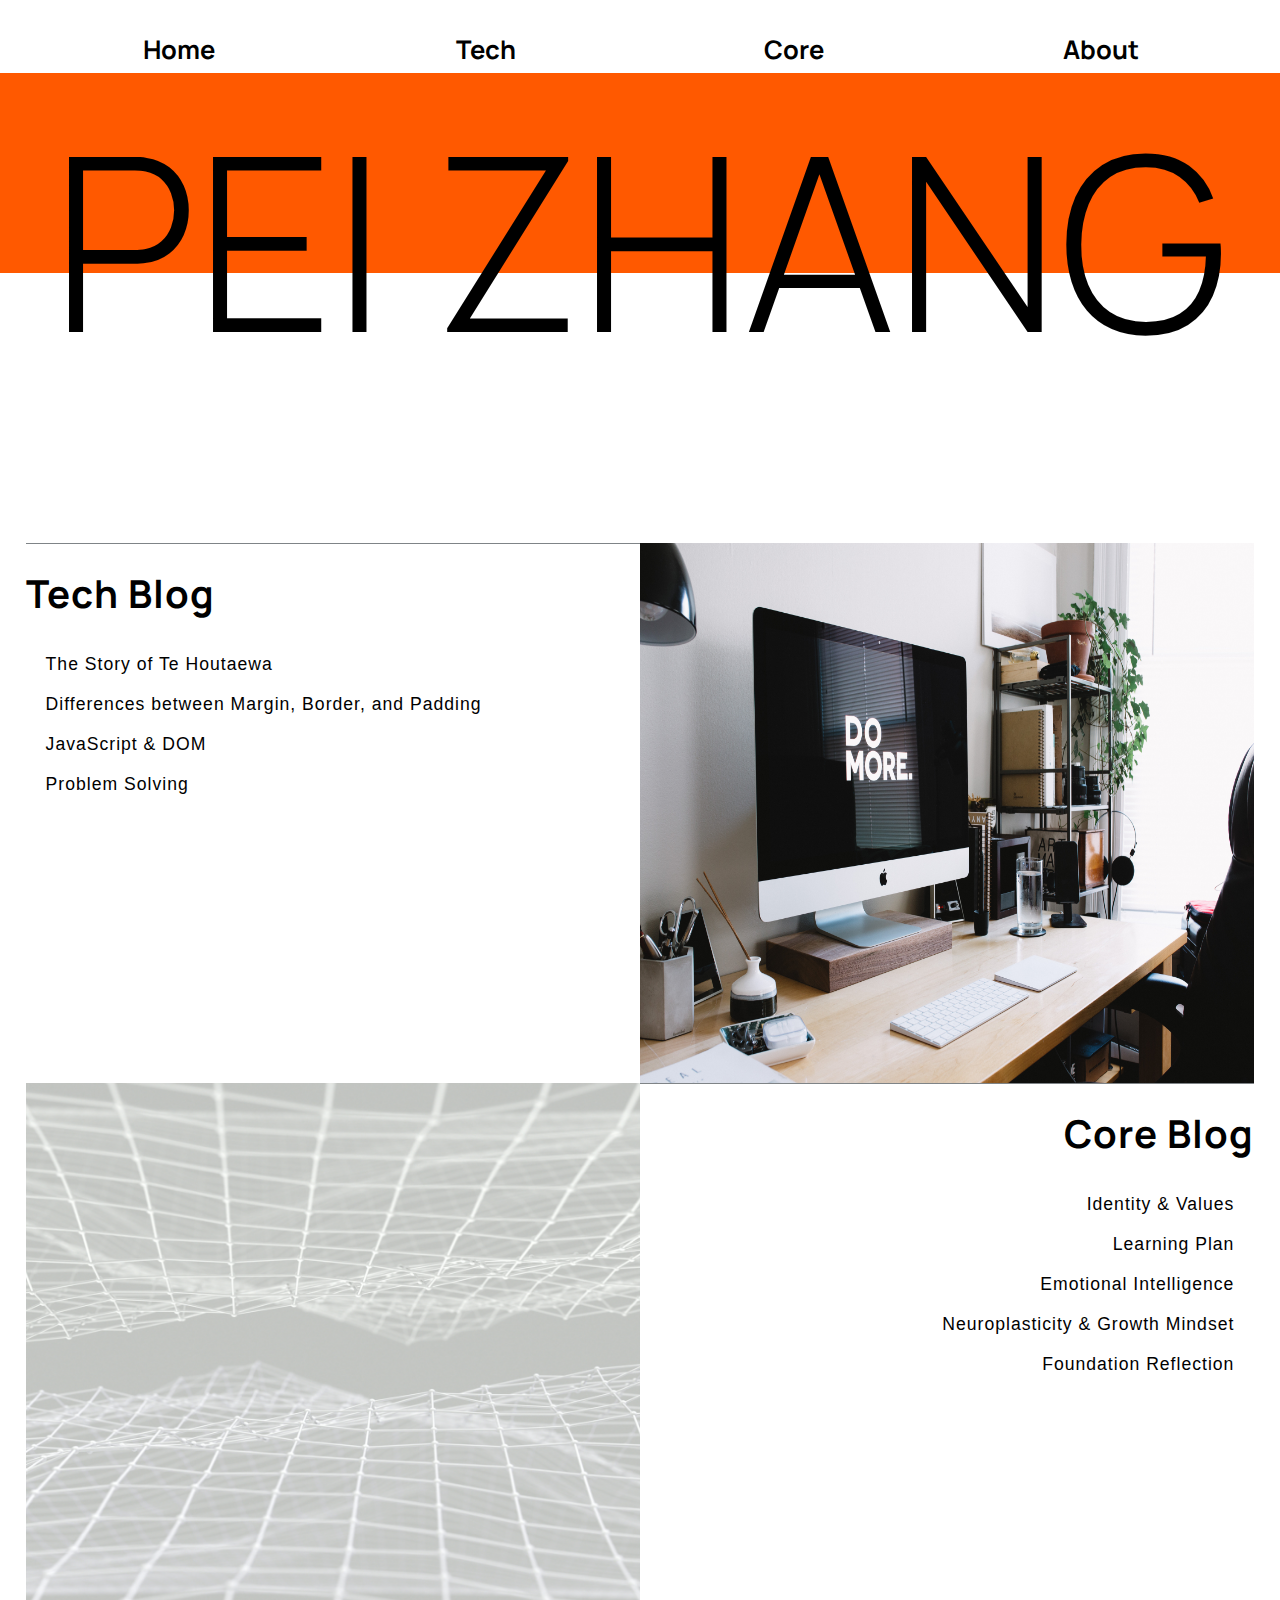
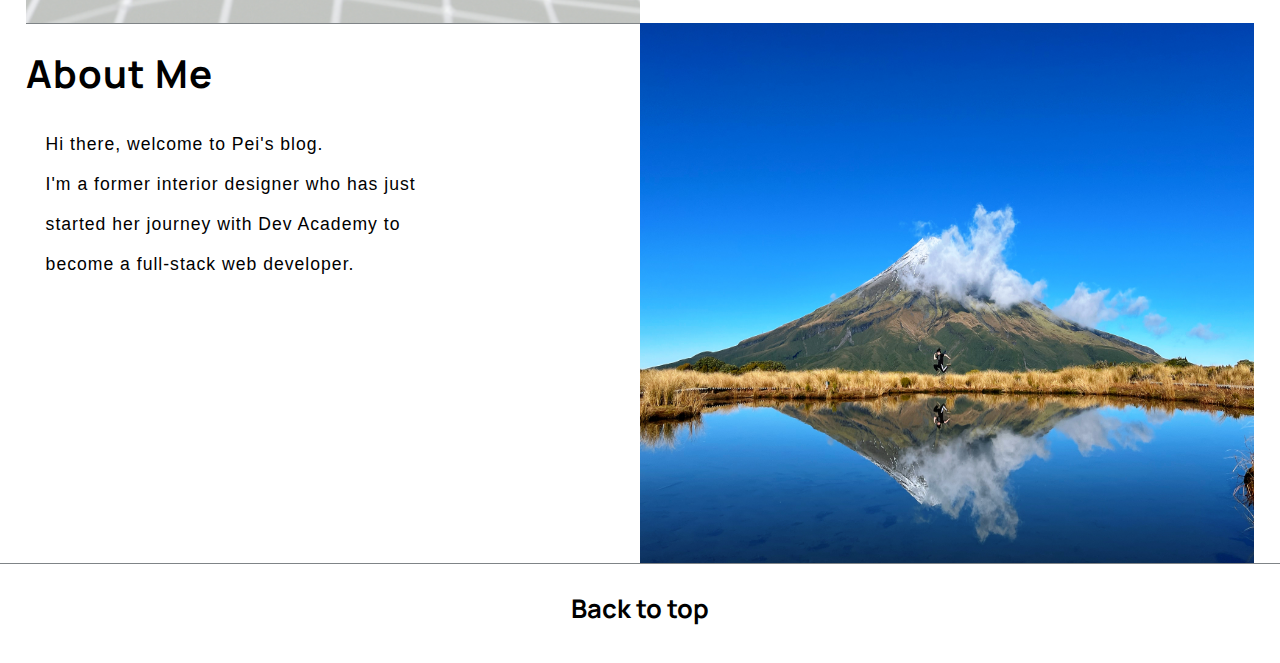
<file: index.html>
<!DOCTYPE html>
<html lang="en">
<head>
  <link rel="stylesheet" href="styles/main.css">
  <meta charset="UTF-8">
  <meta http-equiv="X-UA-Compatible" content="IE=edge">
  <meta name="viewport" content="width=device-width, initial-scale=1.0, user-scalable=no, maxmum-scale=1.0, minimum-scale=1.0">
  <link rel="preconnect" href="https://fonts.googleapis.com">
  <link rel="preconnect" href="https://fonts.gstatic.com" crossorigin>
  <link href="https://fonts.googleapis.com/css2?family=Manrope:wght@300&display=swap" rel="stylesheet">
  <title>Blog Site | Pei Zhang</title>
</head>
<body>
<div class="topbar-container"  id="back-to-top">
  <ul class="nav">
    <li class="nav-link"><a href="index.html">Home</a></li>
    <li class="nav-link"><a href="blog/tech-blog-page.html">Tech</a></li>
    <li class="nav-link"><a href="blog/core-blog-page.html">Core</a></li>
    <li class="nav-link"><a href="blog/about-me.html">About</a></li>
  </ul>
</div>
<div class="header"><h1>PEI ZHANG</h1></div>
<div class="mid-container"></div>

<div class="content-container">
  <div class="blog">
    <h2>Tech Blog</h2>
    <p><a href="blog/te-houtaewa-template.html">The Story of Te Houtaewa</a></p>
    <p><a href="blog/Sprint-2-Tech.html">Differences between Margin, Border, and Padding</a></p>
    <p><a href="blog/javascript-dom.html">JavaScript & DOM</a></p>
    <p><a href="blog/problem-solving.html">Problem Solving</a></p>
  </div>
  <div class="image">  
    <img src="image/carl-heyerdahl-KE0nC8-58MQ-unsplash.jpg">
  </div>
</div>

<div class="content-container">
  <div class="image">  
    <img src="image/d-koi-GU_nNLVna_4-unsplash.jpg">
   </div>
  <div class="core-blog">
   <h2>Core Blog</h2>
   <p style="text-align: right"><a href="blog/Identity&Values.html">Identity & Values</a></p>
   <p style="text-align: right"><a href="blog/Learning-Plan.html">Learning Plan</a></p>
   <p style="text-align: right"><a href="blog/emotional-intelligence.html">Emotional Intelligence</a></p>
   <p style="text-align: right"><a href="blog/neuroplasticity.html">Neuroplasticity & Growth Mindset</a></p>
   <p style="text-align: right"><a href="blog/foundations-reflection.html">Foundation Reflection</a></p>
  </div>
</div>

<div class="content-container">
    <div class="blog">
      <h2><a href="blog/about-me.html">About Me</a></h2>
      <p>Hi there, welcome to Pei's blog.</p>
      <p>I'm a former interior designer who has just</p>
      <p>started her journey with Dev Academy to</p>
      <p>become a full-stack web developer.</p>
    </div>
    <div class="image">
      <img src="image/ABOUT ME.jpg">
    </div>
</div>
<div class="footer"><a href="#back-to-top">Back to top</a></div>
</body>
</html>
</file>
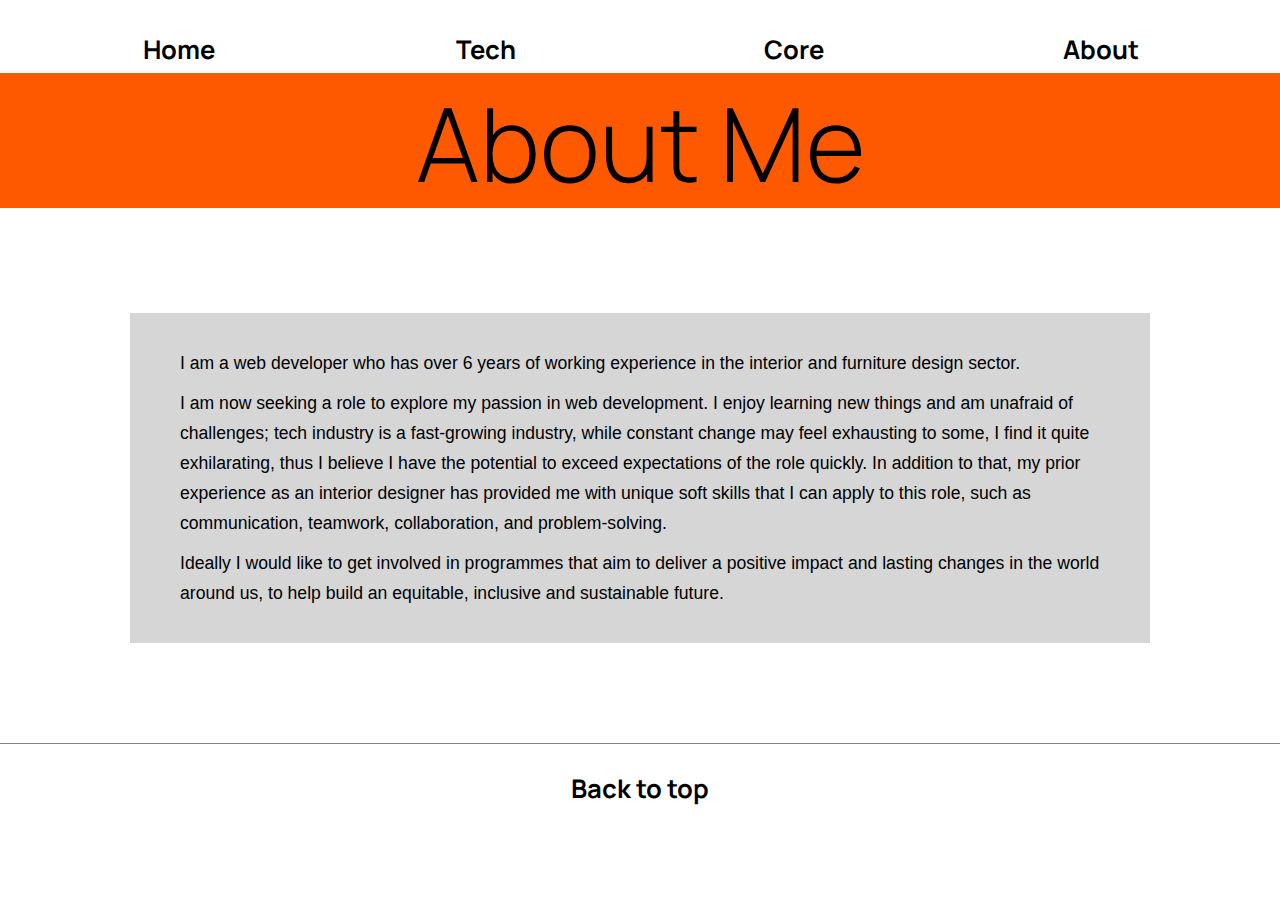
<file: blog/about-me.html>
<!DOCTYPE html>
<html lang="en">
  
<head>
  <link rel="stylesheet" href="../styles/main.css">
  <meta charset="UTF-8">
  <meta http-equiv="X-UA-Compatible" content="IE=edge">
  <meta name="viewport" content="width=device-width, initial-scale=1.0, user-scalable=no, initial-scale=1.0">
  <link rel="preconnect" href="https://fonts.googleapis.com">
  <link rel="preconnect" href="https://fonts.gstatic.com" crossorigin>
  <link href="https://fonts.googleapis.com/css2?family=Manrope:wght@300&display=swap" rel="stylesheet">
  <link href="https://fonts.googleapis.com/css2?family=Manrope&display=swap" rel="stylesheet">
  <title>Blog Site | Pei Zhang</title>
</head>

<body>
  <div class="topbar-container"  id="back-to-top">
    <ul class="nav">
      <li class="nav-link"><a href="../index.html">Home</a></li>
      <li class="nav-link"><a href="tech-blog-page.html">Tech</a></li>
      <li class="nav-link"><a href="core-blog-page.html">Core</a></li>
      <li class="nav-link"><a href="about-me.html">About</a></li>
    </ul>
  </div>
  <div class="header-container"><h1 class="blog-header">About Me</h1>
  <div class="text-container">
    <p>
      I am a web developer who has over 6 years of working experience in the interior and furniture design sector.
    </p>
    <p>
      I am now seeking a role to explore my passion in web development. I enjoy learning new things and am unafraid of challenges; tech industry is a fast-growing industry, while constant change may feel exhausting to some, I find it quite exhilarating, thus I believe I have the potential to exceed expectations of the role quickly. In addition to that, my prior experience as an interior designer has provided me with unique soft skills that I can apply to this role, such as communication, teamwork, collaboration, and problem-solving. 
    </p>
    <p>
      Ideally I would like to get involved in programmes that aim to deliver a positive impact and lasting changes in the world around us, to help build an equitable, inclusive and sustainable future.
    </p>
  </div>
  <div class="footer"><a href="#back-to-top">Back to top</a></div>
</body>
</file>
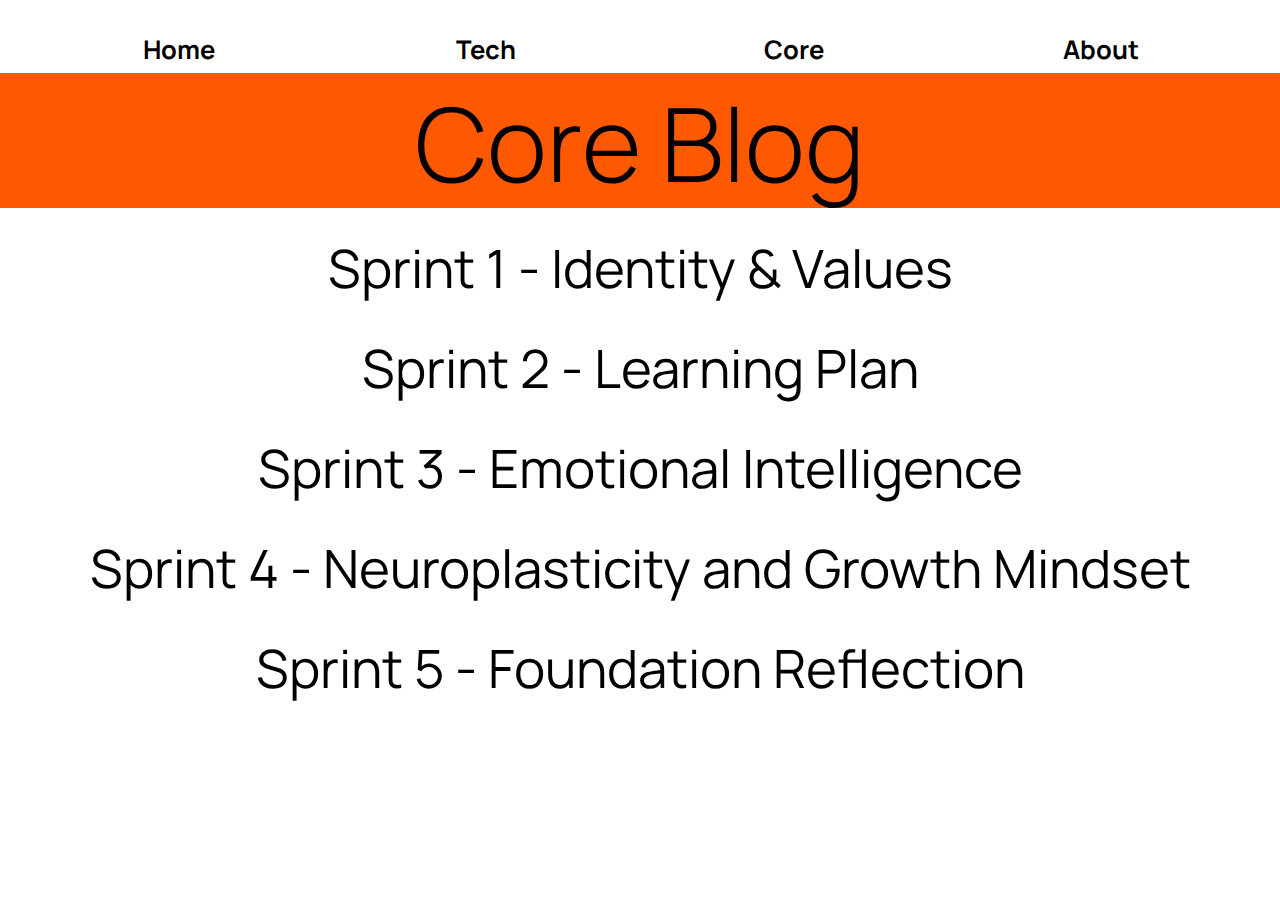
<file: blog/core-blog-page.html>
<!DOCTYPE html>
<html lang="en">
<head>
  <link rel="stylesheet" href="../styles/main.css">
  <meta charset="UTF-8">
  <meta http-equiv="X-UA-Compatible" content="IE=edge">
  <meta name="viewport" content="width=device-width, initial-scale=1.0, user-scalable=no, initial-scale=1.0">
  <link rel="preconnect" href="https://fonts.googleapis.com">
  <link rel="preconnect" href="https://fonts.gstatic.com" crossorigin>
  <link href="https://fonts.googleapis.com/css2?family=Manrope:wght@300&display=swap" rel="stylesheet">
  <link href="https://fonts.googleapis.com/css2?family=Manrope&display=swap" rel="stylesheet">
  <title>Blog Site | Pei Zhang</title>
</head>
<body>
<div class="topbar-container"  id="back-to-top">
  <ul class="nav">
    <li class="nav-link"><a href="../index.html">Home</a></li>
    <li class="nav-link"><a href="tech-blog-page.html">Tech</a></li>
    <li class="nav-link"><a href="core-blog-page.html">Core</a></li>
    <li class="nav-link"><a href="about-me.html">About</a></li>
  </ul>
</div>
<div class="header-container"><h1 class="blog-header">Core Blog</h1>
  <ul class="blog-list">
    <li><a href="../blog/Identity&Values.html">Sprint 1 - Identity & Values</a></li>
    <li><a href="../blog/Learning-Plan.html">Sprint 2 - Learning Plan</a></li>
    <li><a href="../blog/emotional-intelligence.html">Sprint 3 - Emotional Intelligence</a></li>
    <li><a href="../blog/neuroplasticity.html">Sprint 4 - Neuroplasticity and Growth Mindset</a></li>
    <li><a href="../blog/foundations-reflection.html">Sprint 5 - Foundation Reflection</a></li>
  </ul>
</div>
</body>
</file>
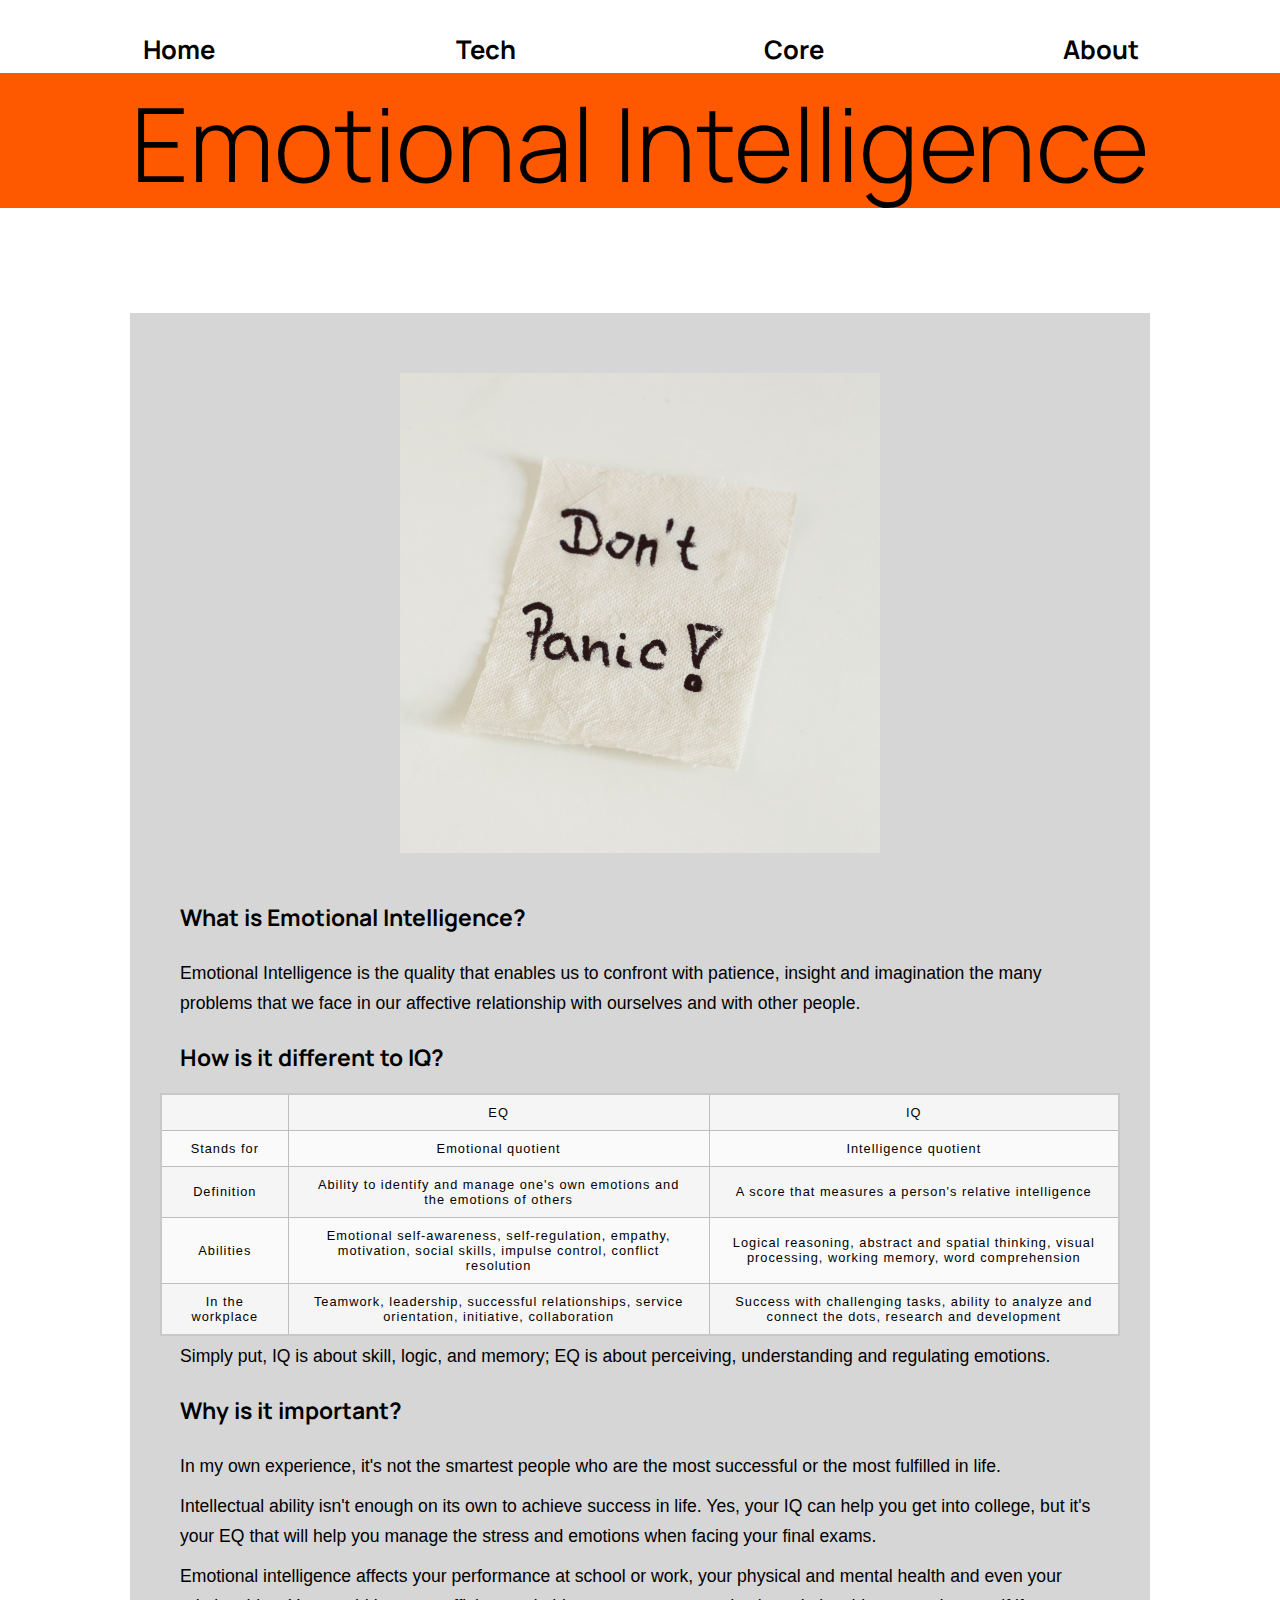
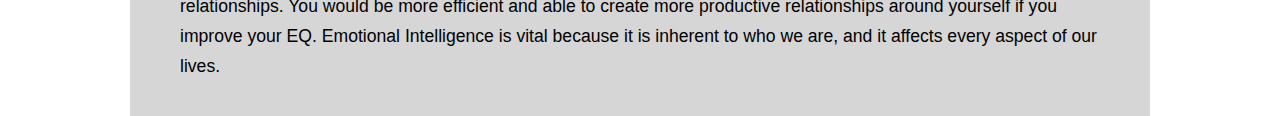
<file: blog/emotional-intelligence.html>
<!DOCTYPE html>
<html lang="en">
<head>
  <link rel="stylesheet" href="../styles/main.css">
  <meta charset="UTF-8">
  <meta http-equiv="X-UA-Compatible" content="IE=edge">
  <meta name="viewport" content="width=device-width, initial-scale=1.0, user-scalable=no, initial-scale=1.0">
  <link rel="preconnect" href="https://fonts.googleapis.com">
  <link rel="preconnect" href="https://fonts.gstatic.com" crossorigin>
  <link href="https://fonts.googleapis.com/css2?family=Manrope:wght@300&display=swap" rel="stylesheet">
  <link href="https://fonts.googleapis.com/css2?family=Manrope&display=swap" rel="stylesheet">
  <title>Blog Site | Pei Zhang</title>
</head>
<body>
<div class="topbar-container"  id="back-to-top">
  <ul class="nav">
    <li class="nav-link"><a href="../index.html">Home</a></li>
    <li class="nav-link"><a href="tech-blog-page.html">Tech</a></li>
    <li class="nav-link"><a href="core-blog-page.html">Core</a></li>
    <li class="nav-link"><a href="about-me.html">About</a></li>
  </ul>
</div>
<div class="header-container"><h1 class="blog-header">Emotional Intelligence</h1>
<div class="text-container">
  <div><img style="height: 50%; width: 50%; margin: 0 auto; padding: 30px; display: block;" src="../image/panic.jpg"></div>
  <h3>What is Emotional Intelligence?</h3>
  <p>Emotional Intelligence is the quality that enables us to confront with patience, insight and imagination the many problems that we face in our affective relationship with ourselves and with other people.</p>
  <h3>How is it different to IQ?</h3>
  <table>
    <tr>
      <td>&nbsp;</td>
      <td>EQ</td>
      <td>IQ</td>
    </tr>
    <tr>
      <td>Stands for</td>
      <td>Emotional quotient</td>
      <td>Intelligence quotient</td>
    </tr>
    <tr>
      <td>Definition</td>
      <td>Ability to identify and manage one's own emotions and the emotions of others</td>
      <td>A score that measures a person's relative intelligence</td>
    </tr>
    <tr>
      <td>Abilities</td>
      <td>Emotional self-awareness, self-regulation, empathy, motivation, social skills, impulse control, conflict resolution</td>
      <td>Logical reasoning, abstract and spatial thinking, visual processing, working memory, word comprehension</td>
    </tr>
    <tr>
      <td>In the workplace</td>
      <td>Teamwork, leadership, successful relationships, service orientation, initiative, collaboration</td>
      <td>Success with challenging tasks, ability to analyze and connect the dots, research and development</td>
    </tr>
  </table>
  <p>Simply put, IQ is about skill, logic, and memory; EQ is about perceiving, understanding and regulating emotions.</p>
  <h3>Why is it important?</h3>
  <p>In my own experience, it's not the smartest people who are the most successful or the most fulfilled in life.  </p> 
  <p>Intellectual ability isn't enough on its own to achieve success in life. Yes, your IQ can help you get into college, but it's your EQ that will help you manage the stress and emotions when facing your final exams. </p>
  <p>Emotional intelligence affects your performance at school or work, your physical and mental health and even your relationships. You would be more efficient and able to create more productive relationships around yourself if you improve your EQ. Emotional Intelligence is vital because it is inherent to who we are, and it affects every aspect of our lives.</p>
</file>
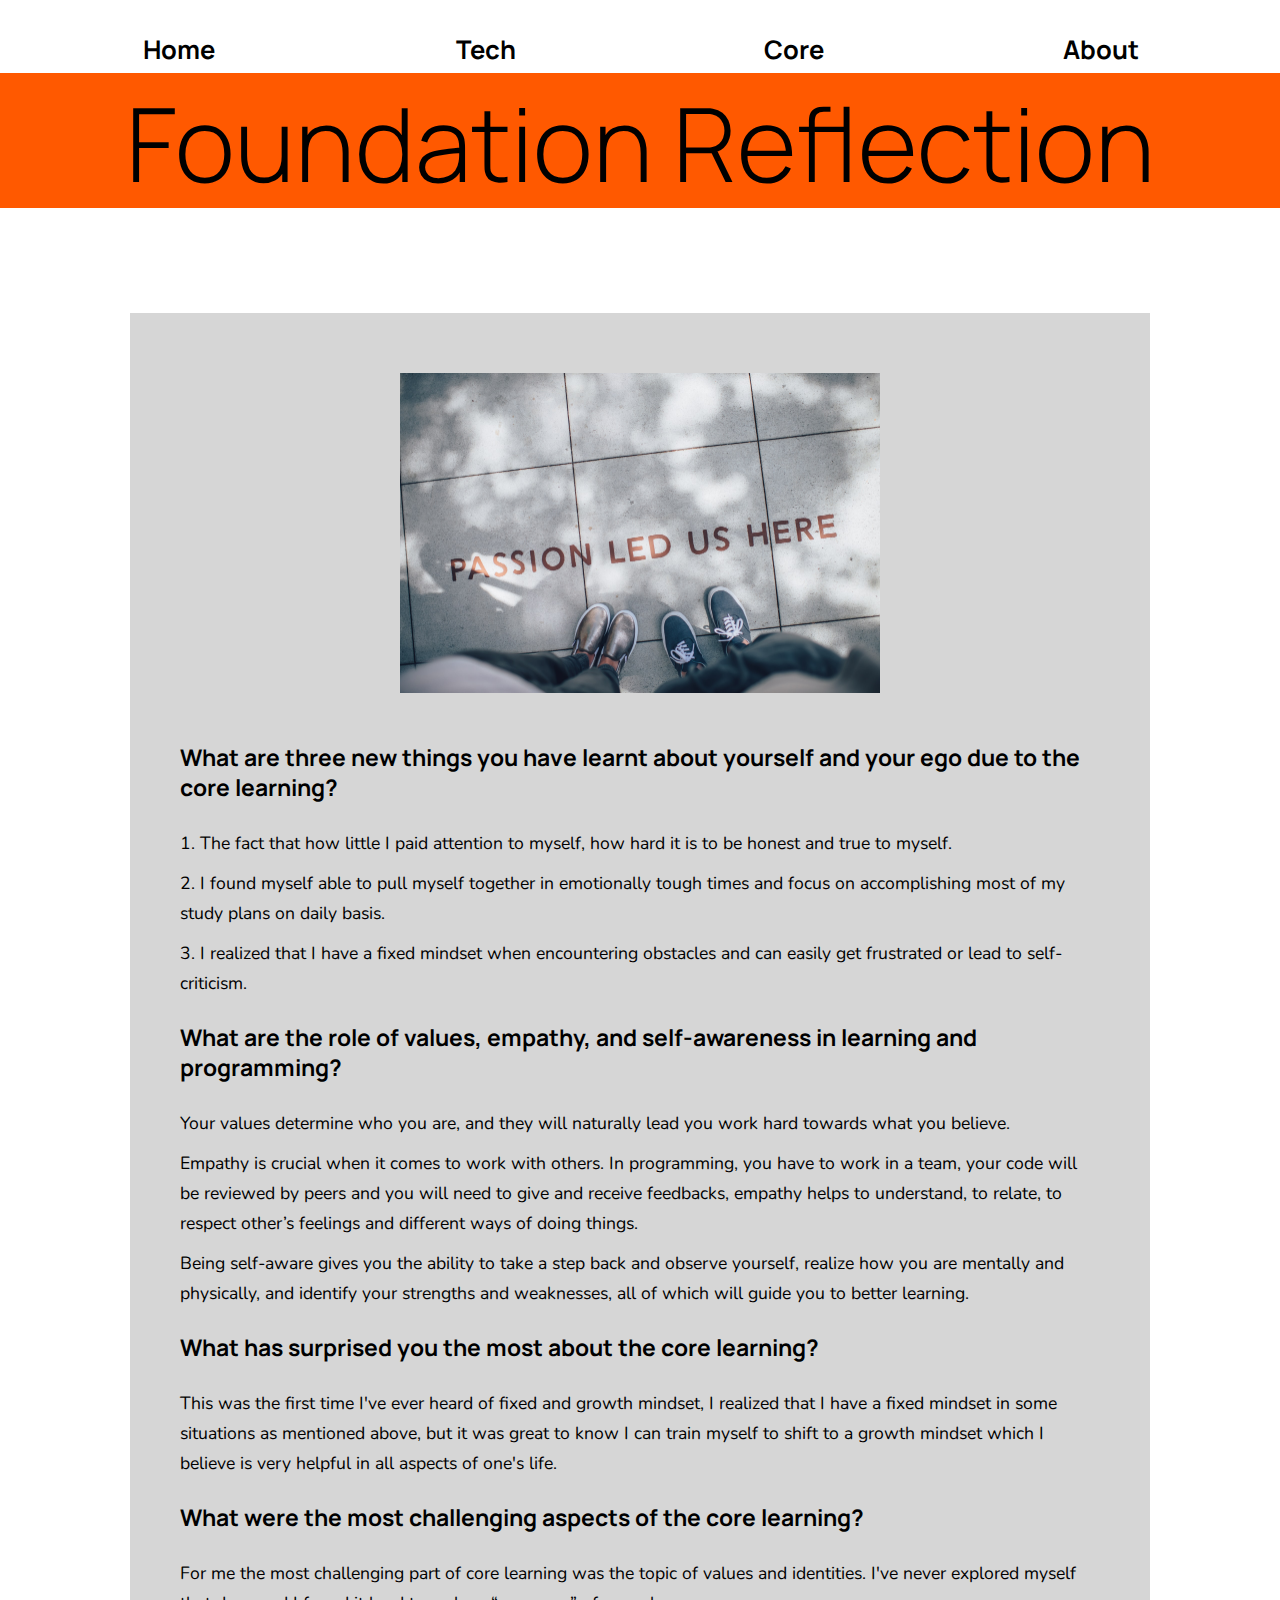
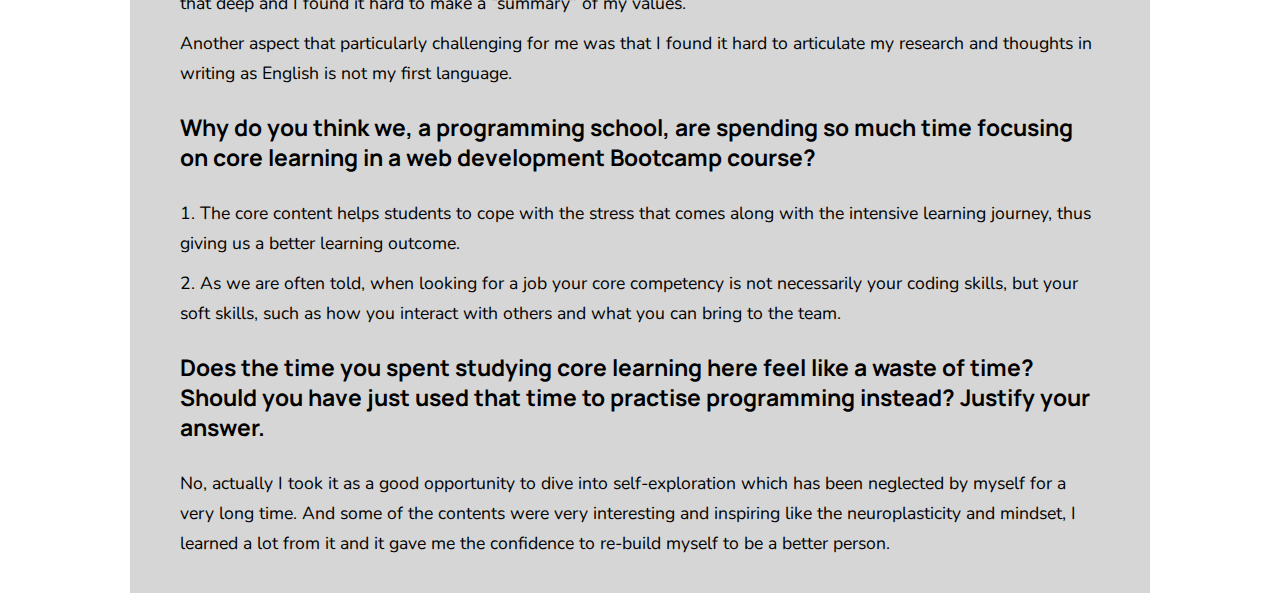
<file: blog/foundations-reflection.html>
<!DOCTYPE html>
<html lang="en">
<head>
  <link rel="stylesheet" href="../styles/main.css">
  <meta charset="UTF-8">
  <meta http-equiv="X-UA-Compatible" content="IE=edge">
  <meta name="viewport" content="width=device-width, initial-scale=1.0, user-scalable=no, initial-scale=1.0">
  <link rel="preconnect" href="https://fonts.googleapis.com">
  <link rel="preconnect" href="https://fonts.gstatic.com" crossorigin>
  <link href="https://fonts.googleapis.com/css2?family=Manrope&family=Nunito:wght@400&display=swap" rel="stylesheet">
  <title>Blog Site | Pei Zhang</title>
</head>
<body>
  <div class="topbar-container"  id="back-to-top">
    <ul class="nav">
      <li class="nav-link"><a href="../index.html">Home</a></li>
      <li class="nav-link"><a href="tech-blog-page.html">Tech</a></li>
      <li class="nav-link"><a href="core-blog-page.html">Core</a></li>
      <li class="nav-link"><a href="about-me.html">About</a></li>
    </ul>
  </div>
  <div class="header-container"><h1 class="blog-header">Foundation Reflection</h1>
  <div class="text-container">
    <div>
      <img style="height: 50%; width: 50%; margin: 0 auto; padding: 30px; display: block;" src="../image/ian-schneider-TamMbr4okv4-unsplash.jpg">
    </div>

      <h3>What are three new things you have learnt about yourself and your ego due to the core learning?</h3>
        <p>
          1. The fact that how little I paid attention to myself, how hard it is to be honest and true to myself.
        </p>
        <p>
          2. I found myself able to pull myself together in emotionally tough times and focus on accomplishing most of my study plans on daily basis.
        </p>
        <p>
          3. I realized that I have a fixed mindset when encountering obstacles and can easily get frustrated or lead to self-criticism.
        </p>

      <h3>What are the role of values, empathy, and self-awareness in learning and programming?</h3>
        <p>
          Your values determine who you are, and they will naturally lead you work hard towards what you believe.
        </p>
        <p>
          Empathy is crucial when it comes to work with others. In programming, you have to work in a team, your code will be reviewed by peers and you will need to give and receive feedbacks, empathy helps to understand, to relate, to respect other’s feelings and different ways of doing things.
        </p>
        <p>
          Being self-aware gives you the ability to take a step back and observe yourself, realize how you are mentally and physically, and identify your strengths and weaknesses, all of which will guide you to better learning.
        </p>

      <h3>What has surprised you the most about the core learning?</h3>
        <p>
          This was the first time I've ever heard of fixed and growth mindset, I realized that I have a fixed mindset in some situations as mentioned above, but it was great to know I can train myself to shift to a growth mindset which I believe is very helpful in all aspects of one's life. 
        </p>

      <h3>What were the most challenging aspects of the core learning?</h3>
        <p>
          For me the most challenging part of core learning was the topic of values and identities. I've never explored myself that deep and I found it hard to make a “summary” of my values.
        </p>
        <p>
          Another aspect that particularly challenging for me was that I found it hard to articulate my research and thoughts in writing as English is not my first language. 
        </p>

      <h3>Why do you think we, a programming school, are spending so much time focusing on core learning in a web development Bootcamp course?</h3>
        <p>
          1. The core content helps students to cope with the stress that comes along with the intensive learning journey, thus giving us a better learning outcome.
        </p>
        <p>
          2. As we are often told, when looking for a job your core competency is not necessarily your coding skills, but your soft skills, such as how you interact with others and what you can bring to the team.
        </p>

      <h3>Does the time you spent studying core learning here feel like a waste of time? Should you have just used that time to practise programming instead? Justify your answer.</h3>
        <p>
          No, actually I took it as a good opportunity to dive into self-exploration which has been neglected by myself for a very long time. And some of the contents were very interesting and inspiring like the neuroplasticity and mindset, I learned a lot from it and it gave me the confidence to re-build myself to be a better person.
        </p>
  </div>
</body>
</file>
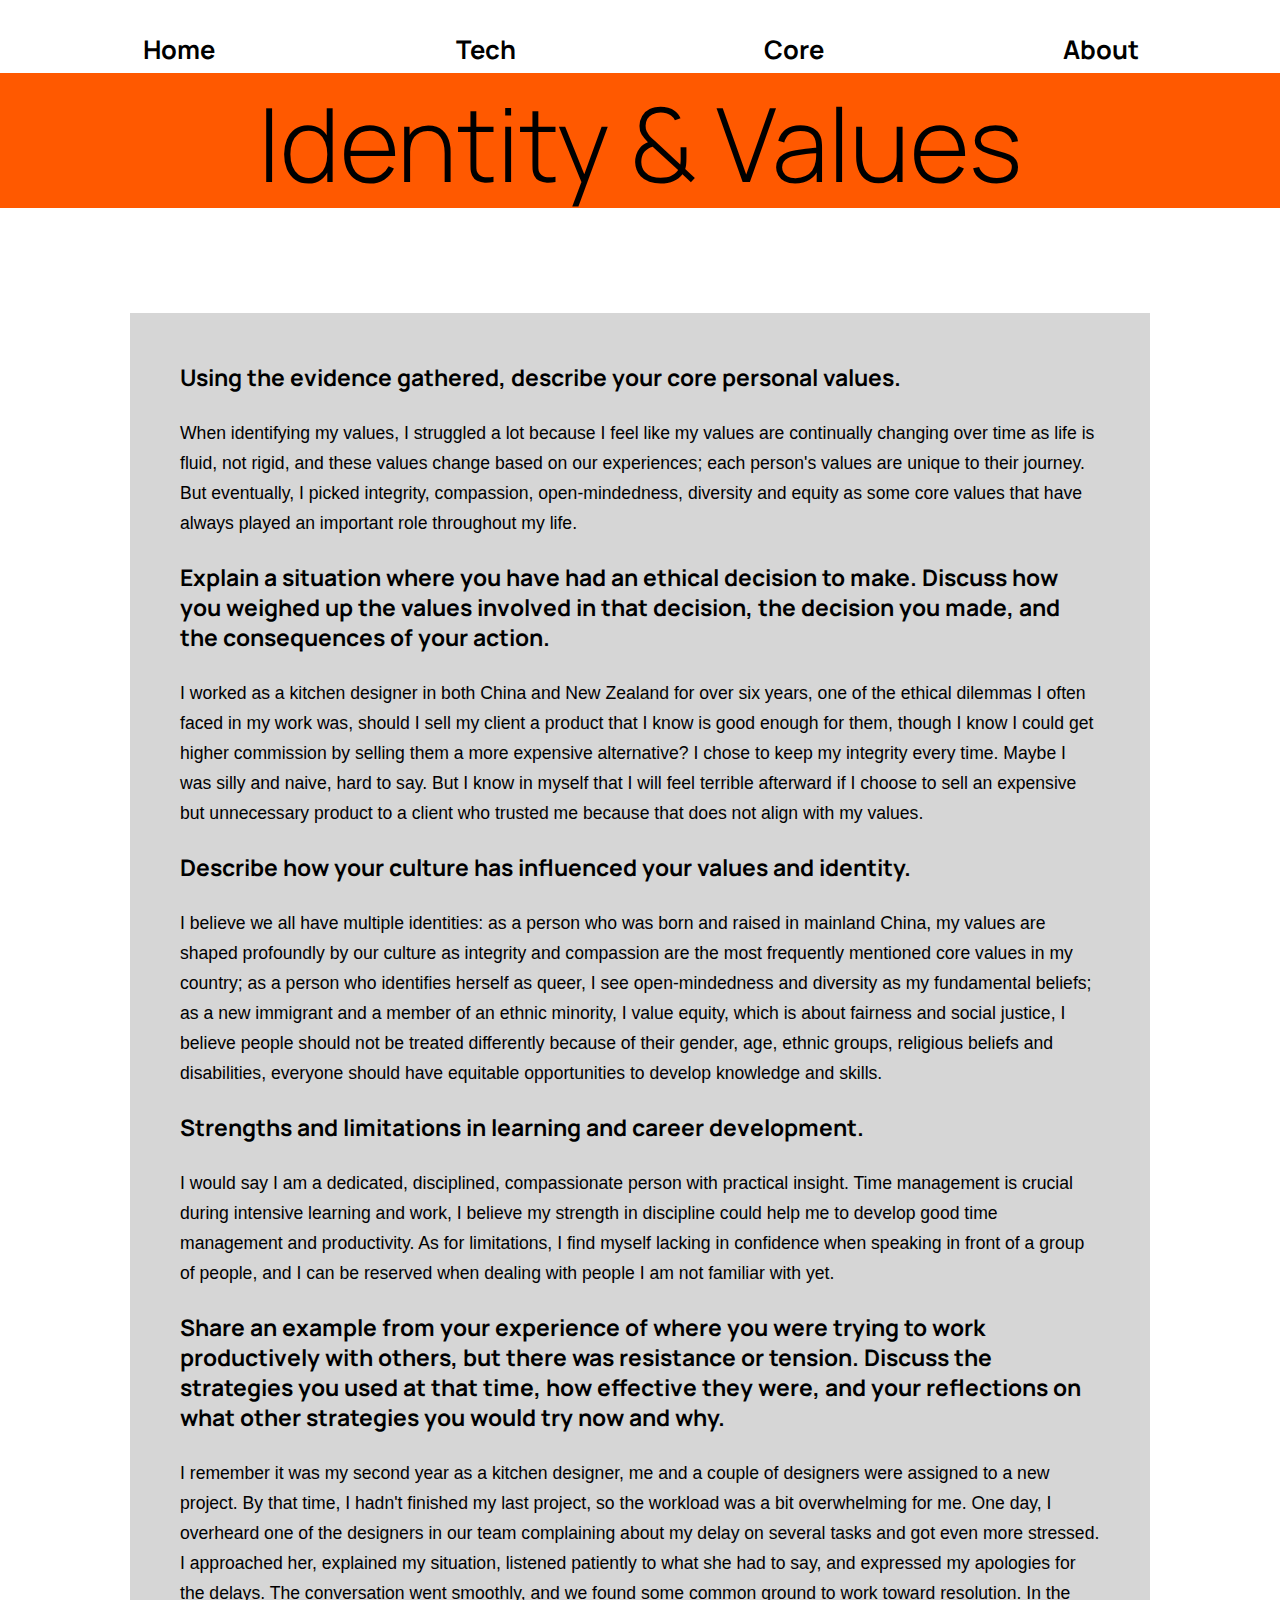
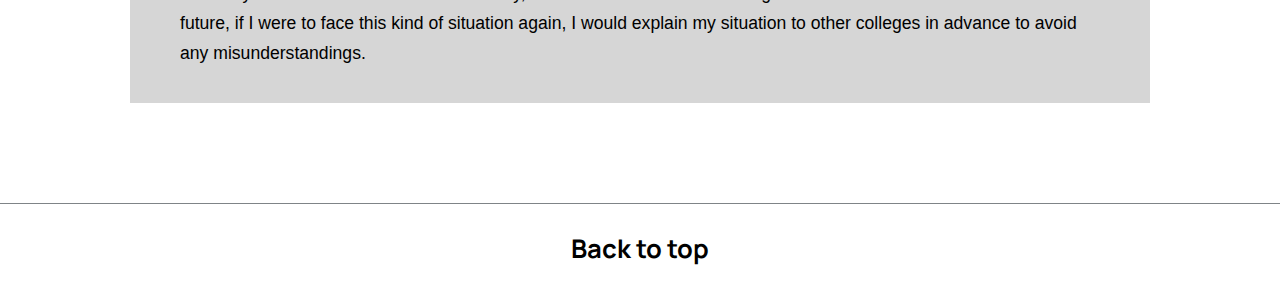
<file: blog/Identity&Values.html>
<!DOCTYPE html>
<html lang="en">
<head>
  <link rel="stylesheet" href="../styles/main.css">
  <meta charset="UTF-8">
  <meta http-equiv="X-UA-Compatible" content="IE=edge">
  <meta name="viewport" content="width=device-width, initial-scale=1.0, user-scalable=no, initial-scale=1.0">
  <link rel="preconnect" href="https://fonts.googleapis.com">
  <link rel="preconnect" href="https://fonts.gstatic.com" crossorigin>
  <link href="https://fonts.googleapis.com/css2?family=Manrope:wght@300&display=swap" rel="stylesheet">
  <link href="https://fonts.googleapis.com/css2?family=Manrope&display=swap" rel="stylesheet">
  <title>Blog Site | Pei Zhang</title>
</head>
<body>
<div class="topbar-container"  id="back-to-top">
  <ul class="nav">
    <li class="nav-link"><a href="../index.html">Home</a></li>
    <li class="nav-link"><a href="tech-blog-page.html">Tech</a></li>
    <li class="nav-link"><a href="core-blog-page.html">Core</a></li>
    <li class="nav-link"><a href="about-me.html">About</a></li>
  </ul>
</div>
<div class="header-container"><h1 class="blog-header">Identity & Values</h1>
<div class="text-container">
  <h3>Using the evidence gathered, describe your core personal values.</h3>
  <p>When identifying my values, I struggled a lot because I feel like my values are continually changing over time as life is fluid, not rigid, and these values change based on our experiences; each person's values are unique to their journey. But eventually, I picked integrity, compassion, open-mindedness, diversity and equity as some core values that have always played an important role throughout my life.</p>
  <h3>Explain a situation where you have had an ethical decision to make. Discuss how you weighed up the values involved in that decision, the decision you made, and the consequences of your action.</h3>
  <p>I worked as a kitchen designer in both China and New Zealand for over six years, one of the ethical dilemmas I often faced in my work was, should I sell my client a product that I know is good enough for them, though I know I could get higher commission by selling them a more expensive alternative? I chose to keep my integrity every time. Maybe I was silly and naive, hard to say. But I know in myself that I will feel terrible afterward if I choose to sell an expensive but unnecessary product to a client who trusted me because that does not align with my values.</p>
  <h3>Describe how your culture has influenced your values and identity.</h3>
  <p>I believe we all have multiple identities: as a person who was born and raised in mainland China, my values are shaped profoundly by our culture as integrity and compassion are the most frequently mentioned core values in my country; as a person who identifies herself as queer, I see open-mindedness and diversity as my fundamental beliefs; as a new immigrant and a member of an ethnic minority, I value equity, which is about fairness and social justice, I believe people should not be treated differently because of their gender, age, ethnic groups, religious beliefs and disabilities, everyone should have equitable opportunities to develop knowledge and skills.</p>
  <h3>Strengths and limitations in learning and career development.</h3>
  <p>I would say I am a dedicated, disciplined, compassionate person with practical insight. Time management is crucial during intensive learning and work, I believe my strength in discipline could help me to develop good time management and productivity. As for limitations, I find myself lacking in confidence when speaking in front of a group of people, and I can be reserved when dealing with people I am not familiar with yet.</p>
  <h3>Share an example from your experience of where you were trying to work productively with others, but there was resistance or tension. Discuss the strategies you used at that time, how effective they were, and your reflections on what other strategies you would try now and why.</h3>
  <p>I remember it was my second year as a kitchen designer, me and a couple of designers were assigned to a new project. By that time, I hadn't finished my last project, so the workload was a bit overwhelming for me. One day, I overheard one of the designers in our team complaining about my delay on several tasks and got even more stressed. I approached her, explained my situation, listened patiently to what she had to say, and expressed my apologies for the delays. The conversation went smoothly, and we found some common ground to work toward resolution. In the future, if I were to face this kind of situation again, I would explain my situation to other colleges in advance to avoid any misunderstandings.</p>
  </div>
  <div class="footer"><a href="#back-to-top">Back to top</a></div>
  </body>
</file>
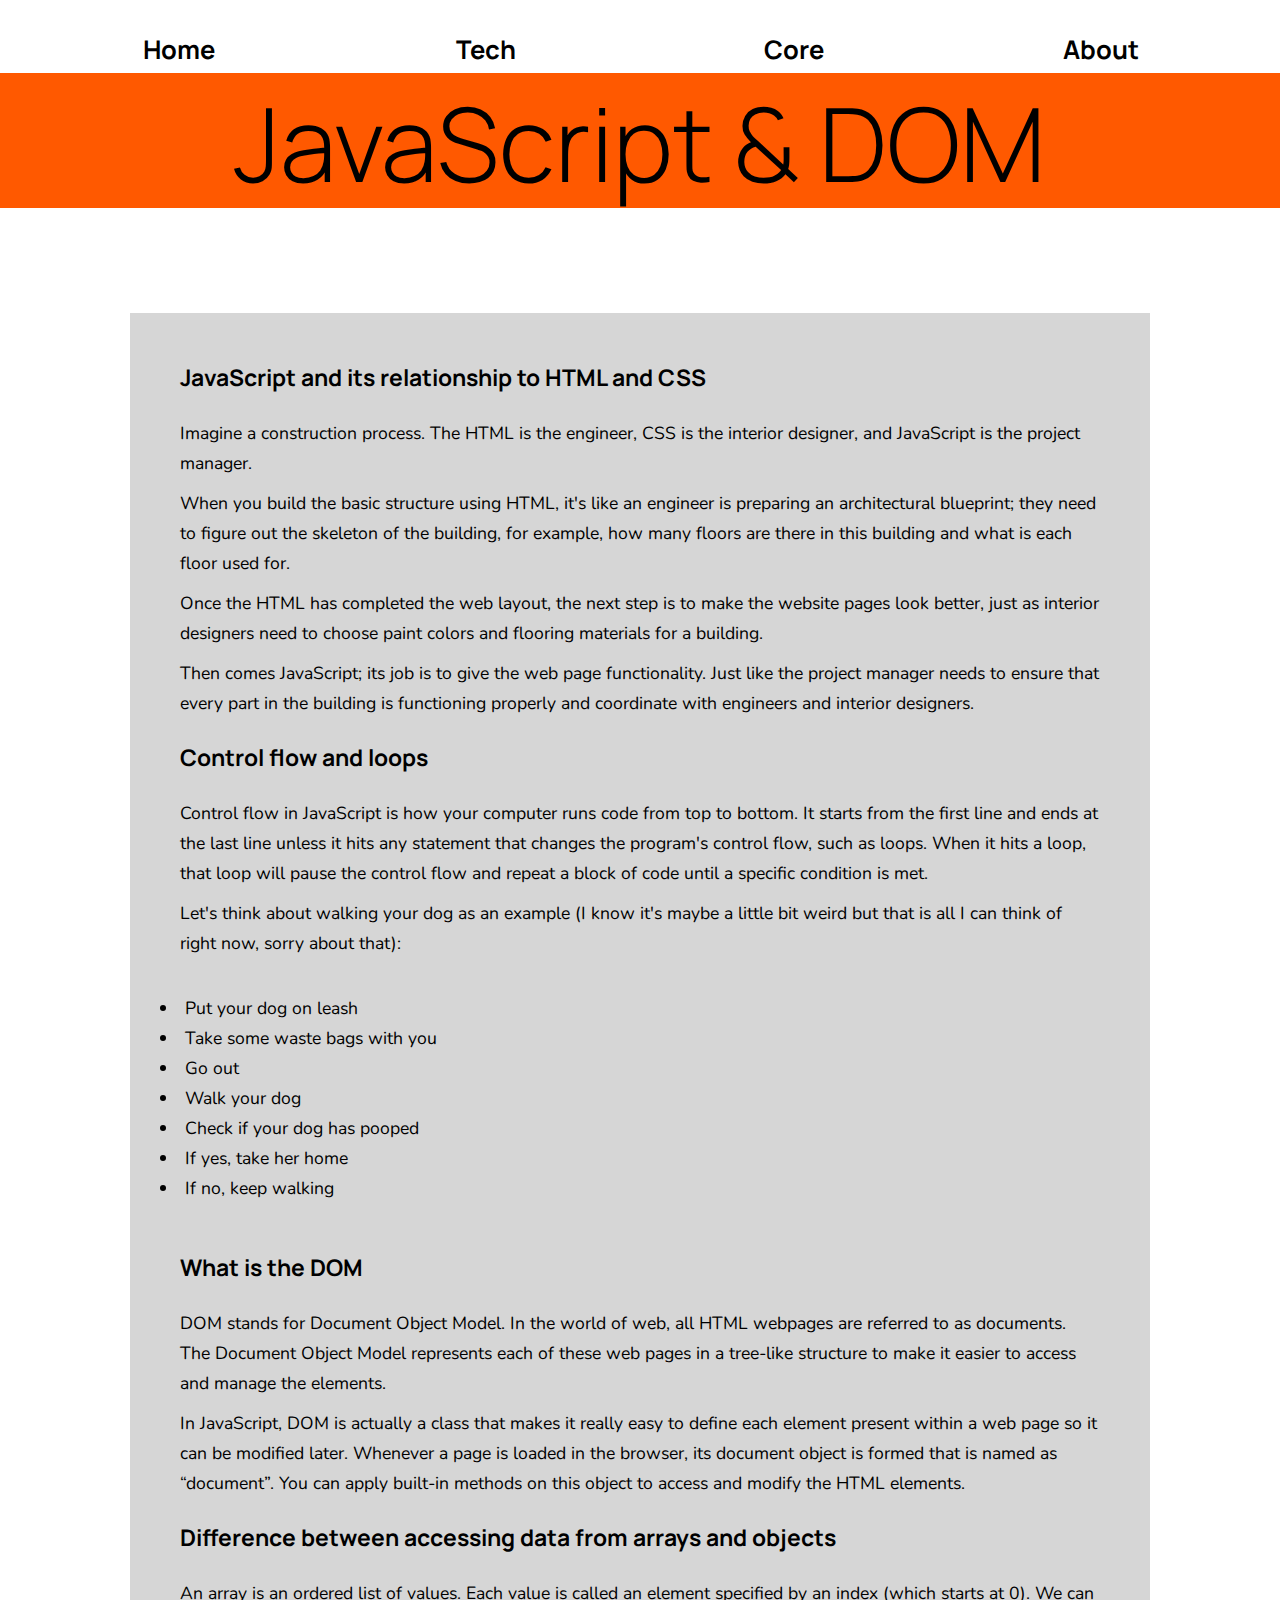
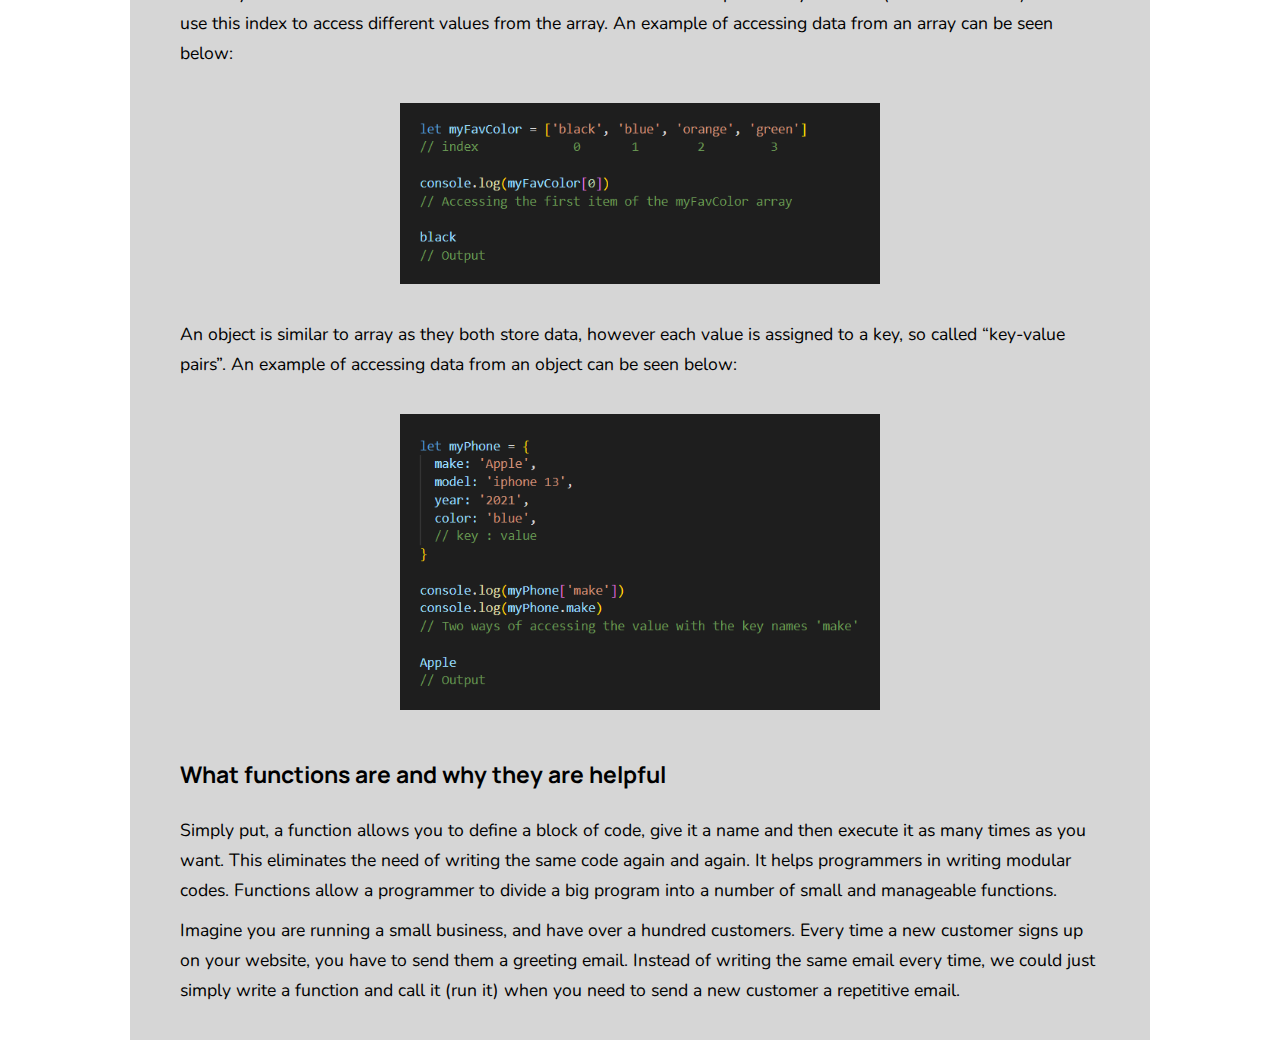
<file: blog/javascript-dom.html>
<!DOCTYPE html>
<html lang="en">
<head>
  <link rel="stylesheet" href="../styles/main.css">
  <meta charset="UTF-8">
  <meta http-equiv="X-UA-Compatible" content="IE=edge">
  <meta name="viewport" content="width=device-width, initial-scale=1.0, user-scalable=no, initial-scale=1.0">
  <link rel="preconnect" href="https://fonts.googleapis.com">
  <link rel="preconnect" href="https://fonts.gstatic.com" crossorigin>
  <link href="https://fonts.googleapis.com/css2?family=Manrope&family=Nunito:wght@400&display=swap" rel="stylesheet">
  <title>Blog Site | Pei Zhang</title>
</head>
<body>
<div class="topbar-container"  id="back-to-top">
  <ul class="nav">
    <li class="nav-link"><a href="../index.html">Home</a></li>
    <li class="nav-link"><a href="tech-blog-page.html">Tech</a></li>
    <li class="nav-link"><a href="core-blog-page.html">Core</a></li>
    <li class="nav-link"><a href="about-me.html">About</a></li>
  </ul>
</div>
<div class="header-container"><h1 class="blog-header">JavaScript & DOM</h1>
<div class="text-container">
  <h3>JavaScript and its relationship to HTML and CSS</h3>
  <p>Imagine a construction process. The HTML is the engineer, CSS is the interior designer, and JavaScript is the project manager.</p>
  <p>When you build the basic structure using HTML, it's like an engineer is preparing an architectural blueprint; they need to figure out the skeleton of the building, for example, how many floors are there in this building and what is each floor used for.</p>
  <p>Once the HTML has completed the web layout, the next step is to make the website pages look better, just as interior designers need to choose paint colors and flooring materials for a building.</p>
  <p>Then comes JavaScript; its job is to give the web page functionality. Just like the project manager needs to ensure that every part in the building is functioning properly and coordinate with engineers and interior designers.</p>
  <h3>Control flow and loops</h3>
  <p>Control flow in JavaScript is how your computer runs code from top to bottom. It starts from the first line and ends at the last line unless it hits any statement that changes the program's control flow, such as loops. When it hits a loop, that loop will pause the control flow and repeat a block of code until a specific condition is met.</p>
  <p>Let's think about walking your dog as an example (I know it's maybe a little bit weird but that is all I can think of right now, sorry about that):</p>
  <ul class="control-flow">
    <br>
    <li>Put your dog on leash</li>
    <li>Take some waste bags with you</li>
    <li>Go out</li>
    <li>Walk your dog</li>
    <li>Check if your dog has pooped</li>
    <li>If yes, take her home</li>
    <li>If no, keep walking</li>
    <br>
  </ul>
  <h3>What is the DOM</h3>
  <p>DOM stands for Document Object Model. In the world of web, all HTML webpages are referred to as documents. The Document Object Model represents each of these web pages in a tree-like structure to make it easier to access and manage the elements.</p> 
  <p>In JavaScript, DOM is actually a class that makes it really easy to define each element present within a web page so it can be modified later. Whenever a page is loaded in the browser, its document object is formed that is named as “document”. You can apply built-in methods on this object to access and modify the HTML elements.</p>
  <h3>Difference between accessing data from arrays and objects</h3>
  <p>An array is an ordered list of values. Each value is called an element specified by an index (which starts at 0). We can use this index to access different values from the array. An example of accessing data from an array can be seen below:</p>
  <div><img class='array-object-img' src="../image/array.png" alt="array"></div>
  <p>An object is similar to array as they both store data, however each value is assigned to a key, so called “key-value pairs”. An example of accessing data from an object can be seen below:</p>
  <div><img class='array-object-img' src="../image/object.png" alt="object"></div>
  <h3>What functions are and why they are helpful</h3>
  <p>Simply put, a function allows you to define a block of code, give it a name and then execute it as many times as you want. This eliminates the need of writing the same code again and again. It helps programmers in writing modular codes. Functions allow a programmer to divide a big program into a number of small and manageable functions.</p>
  <p>Imagine you are running a small business, and have over a hundred customers. Every time a new customer signs up on your website, you have to send them a greeting email. Instead of writing the same email every time, we could just simply write a function and call it (run it) when you need to send a new customer a repetitive email.</p>
</file>
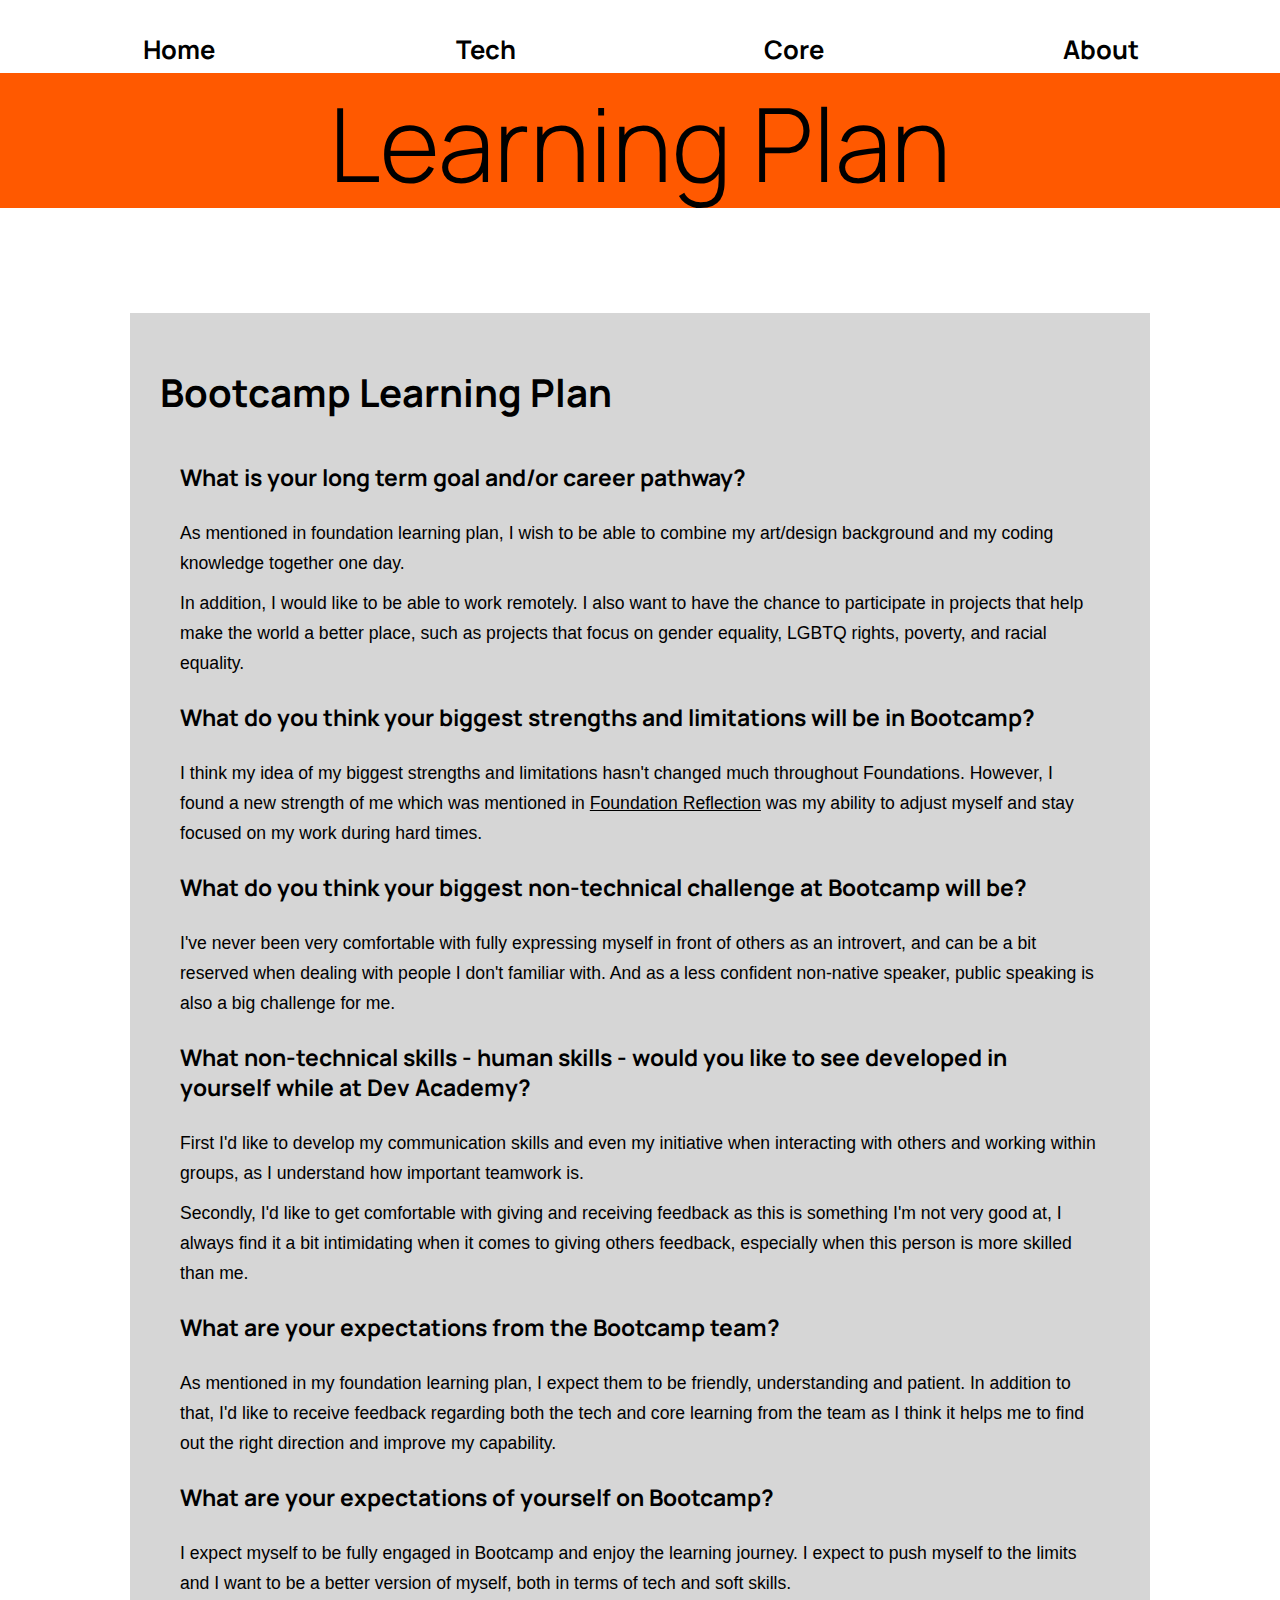
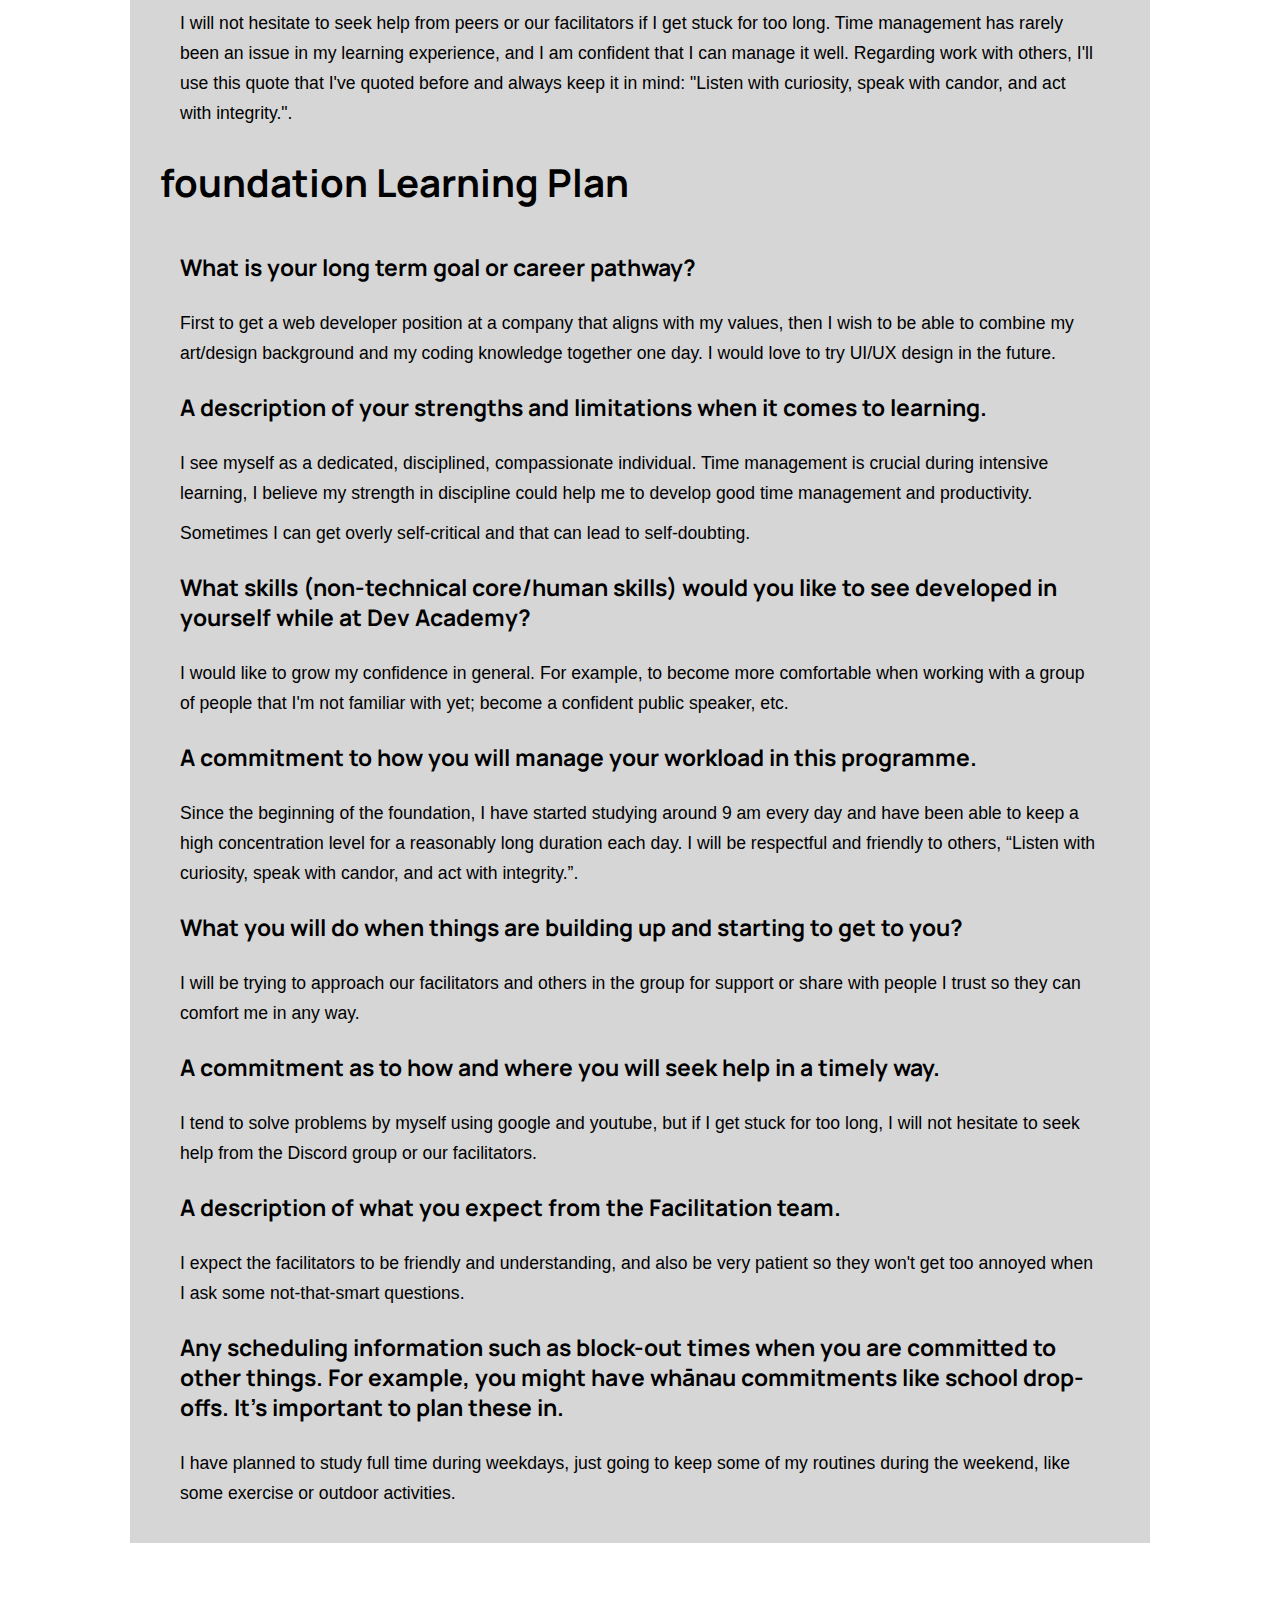
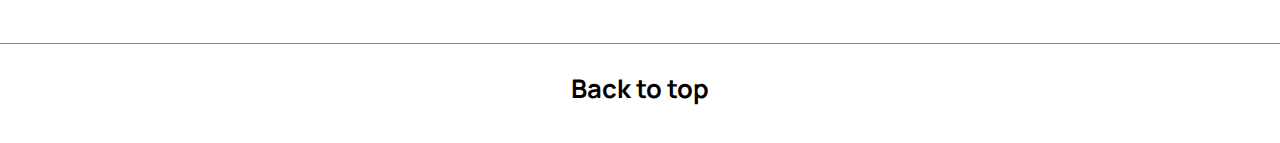
<file: blog/Learning-Plan.html>
<!DOCTYPE html>
<html lang="en">
<head>
  <link rel="stylesheet" href="../styles/main.css">
  <meta charset="UTF-8">
  <meta http-equiv="X-UA-Compatible" content="IE=edge">
  <meta name="viewport" content="width=device-width, initial-scale=1.0, user-scalable=no, initial-scale=1.0">
  <link rel="preconnect" href="https://fonts.googleapis.com">
  <link rel="preconnect" href="https://fonts.gstatic.com" crossorigin>
  <link href="https://fonts.googleapis.com/css2?family=Manrope:wght@300&display=swap" rel="stylesheet">
  <link href="https://fonts.googleapis.com/css2?family=Manrope&display=swap" rel="stylesheet">
  <title>Blog Site | Pei Zhang</title>
</head>
<body>
<div class="topbar-container"  id="back-to-top">
  <ul class="nav">
    <li class="nav-link"><a href="../index.html">Home</a></li>
    <li class="nav-link"><a href="tech-blog-page.html">Tech</a></li>
    <li class="nav-link"><a href="core-blog-page.html">Core</a></li>
    <li class="nav-link"><a href="about-me.html">About</a></li>
  </ul>
</div>
<div class="header-container"><h1 class="blog-header">Learning Plan</h1>
<div class="text-container">

  <h2>Bootcamp Learning Plan</h2>

    <h3>What is your long term goal and/or career pathway?</h3>
      <p>
        As mentioned in foundation learning plan, I wish to be able to combine my art/design background and my coding knowledge together one day.
      </p>
      <p>
        In addition, I would like to be able to work remotely. I also want to have the chance to participate in projects that help make the world a better place, such as projects that focus on gender equality, LGBTQ rights, poverty, and racial equality.
      </p>
    <h3>What do you think your biggest strengths and limitations will be in Bootcamp?</h3>
      <p>
        I think my idea of my biggest strengths and limitations hasn't changed much throughout Foundations. However, I found a new strength of me which was mentioned in <a href="/blog/foundations-reflection.html" style="text-decoration: underline;">Foundation Reflection</a> was my ability to adjust myself and stay focused on my work during hard times. 
      </p>
    <h3>What do you think your biggest non-technical challenge at Bootcamp will be?</h3>
      <p>
        I've never been very comfortable with fully expressing myself in front of others as an introvert, and can be a bit reserved when dealing with people I don't familiar with. And as a less confident non-native speaker, public speaking is also a big challenge for me. 
      </p>
    <h3>What non-technical skills - human skills - would you like to see developed in yourself while at Dev Academy?</h3>
      <p>
        First I'd like to develop my communication skills and even my initiative when interacting with others and working within groups, as I understand how important teamwork is. 
      </p>
      <p>
        Secondly, I'd like to get comfortable with giving and receiving feedback as this is something I'm not very good at, I always find it a bit intimidating when it comes to giving others feedback, especially when this person is more skilled than me.
      </p>
    <h3>What are your expectations from the Bootcamp team?</h3>
      <p>
        As mentioned in my foundation learning plan, I expect them to be friendly, understanding and patient. In addition to that, I'd like to receive feedback regarding both the tech and core learning from the team as I think it helps me to find out the right direction and improve my capability.
      </p>
    <h3>What are your expectations of yourself on Bootcamp?</h3>
      <p>
        I expect myself to be fully engaged in Bootcamp and enjoy the learning journey. I expect to push myself to the limits and I want to be a better version of myself, both in terms of tech and soft skills.
      </p>
      <p>
        I will not hesitate to seek help from peers or our facilitators if I get stuck for too long. Time management has rarely been an issue in my learning experience, and I am confident that I can manage it well. Regarding work with others, I'll use this quote that I've quoted before and always keep it in mind: "Listen with curiosity, speak with candor, and act with integrity.".
      </p>

  <h2>foundation Learning Plan</h2>

    <h3>What is your long term goal or career pathway?</h3>
      <p>
        First to get a web developer position at a company that aligns with my values, then I wish to be able to combine my art/design background and my coding knowledge together one day. I would love to try UI/UX design in the future.
      </p>
    <h3>A description of your strengths and limitations when it comes to learning.</h3>
      <p>
        I see myself as a dedicated, disciplined, compassionate individual. Time management is crucial during intensive learning, I believe  my strength in discipline could help me to develop good time management and productivity.
      </p>
      <p>
        Sometimes I can get overly self-critical and that can lead to self-doubting.
      </p>
    <h3>What skills (non-technical core/human skills) would you like to see developed in yourself while at Dev Academy?</h3>
    <p>
        I would like to grow my confidence in general. For example, to become more comfortable when working with a group of people that I'm not familiar with yet; become a confident public speaker, etc.
      </p>
    <h3>A commitment to how you will manage your workload in this programme.</h3>
      <p>
        Since the beginning of the foundation, I have started studying around 9 am every day and have been able to keep a high concentration level for a reasonably long duration each day. I will be respectful and friendly to others, “Listen with curiosity, speak with candor, and act with integrity.”.
      </p>
    <h3>What you will do when things are building up and starting to get to you?</h3>
      <p>
        I will be trying to approach our facilitators and others in the group for support or share with people I trust so they can comfort me in any way.
      </p>
    <h3>A commitment as to how and where you will seek help in a timely way.</h3>
      <p>
        I tend to solve problems by myself using google and youtube, but if I get stuck for too long, I will not hesitate to seek help from the Discord group or our facilitators.
      </p>
    <h3>A description of what you expect from the Facilitation team.</h3>
      <p>
        I expect the facilitators to be friendly and understanding, and also be very patient so they won't get too annoyed when I ask some not-that-smart questions.
      </p>
    <h3>Any scheduling information such as block-out times when you are committed to other things. For example, you might have whānau commitments like school drop-offs. It's important to plan these in.</h3>
      <p>
        I have planned to study full time during weekdays, just going to keep some of my routines during the weekend, like some exercise or outdoor activities.
      </p>
</div>
  <div class="footer"><a href="#back-to-top">Back to top</a></div>
  </body>
</file>
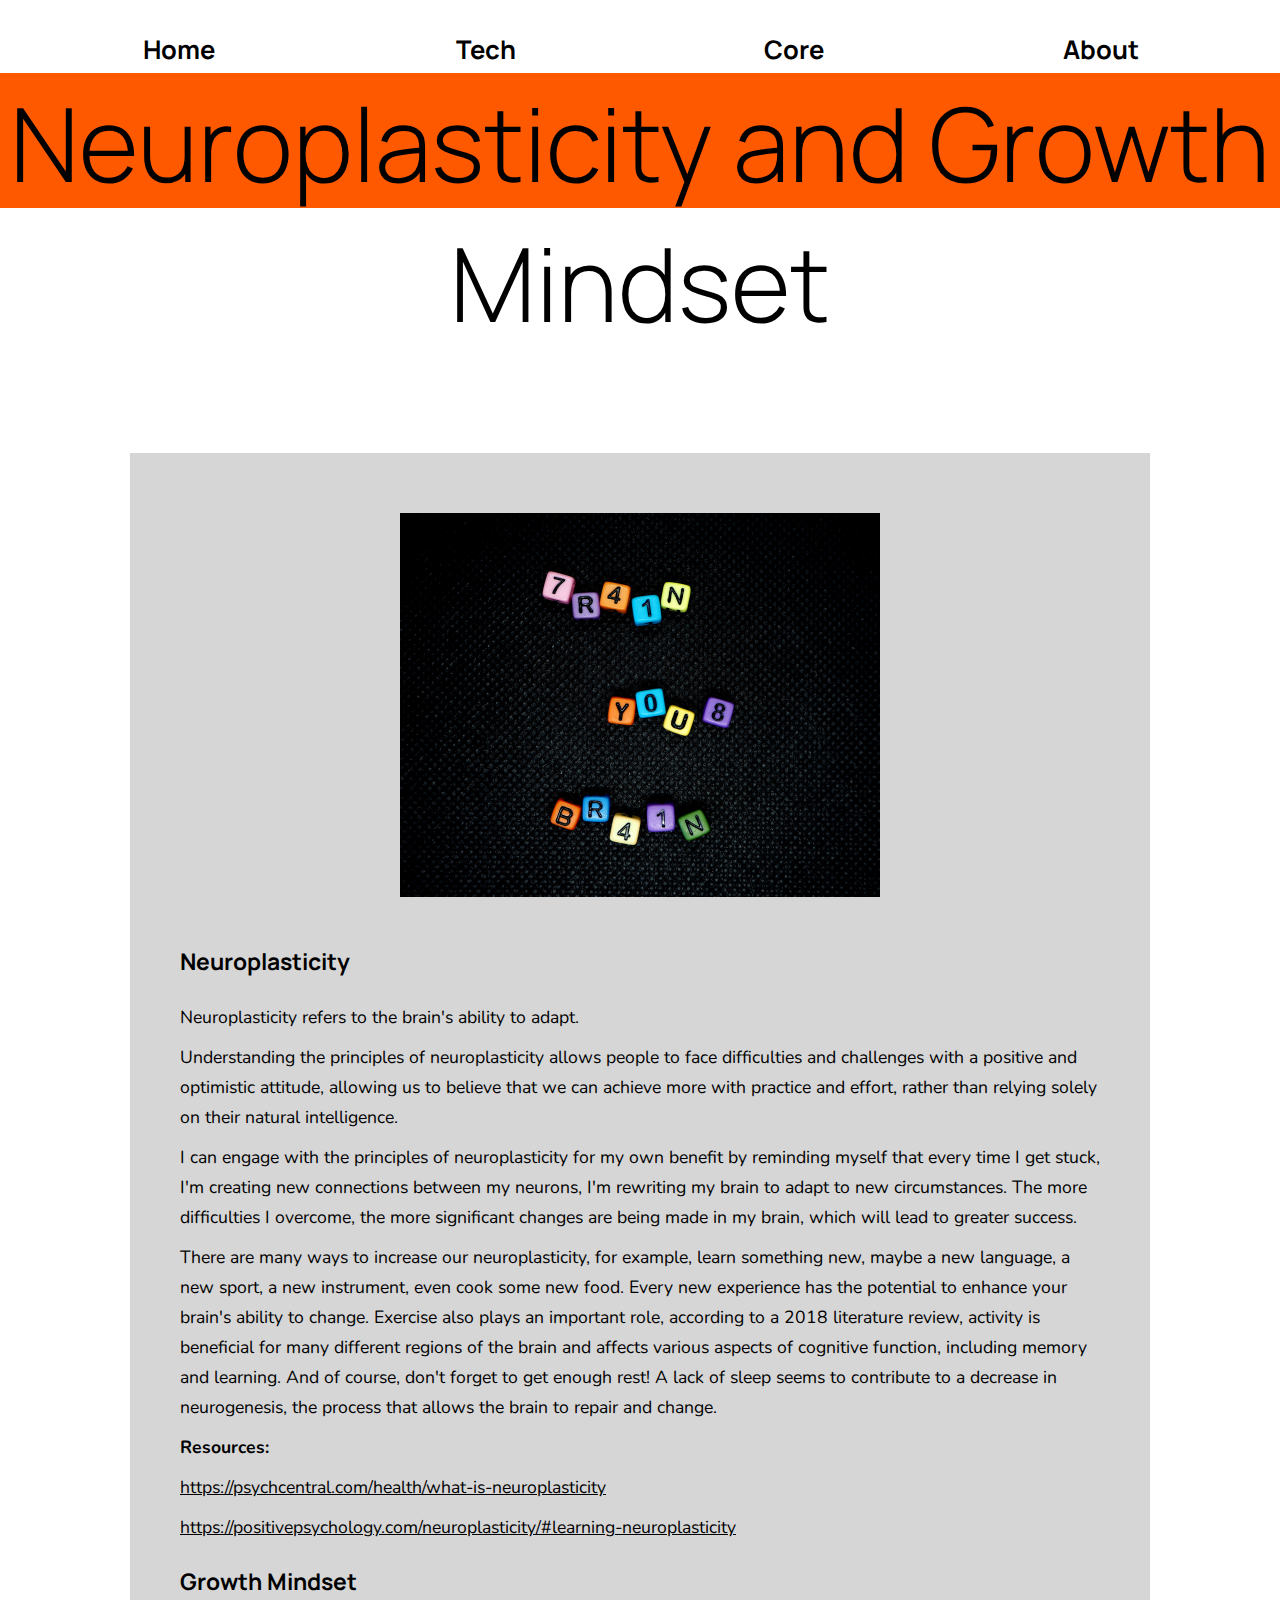
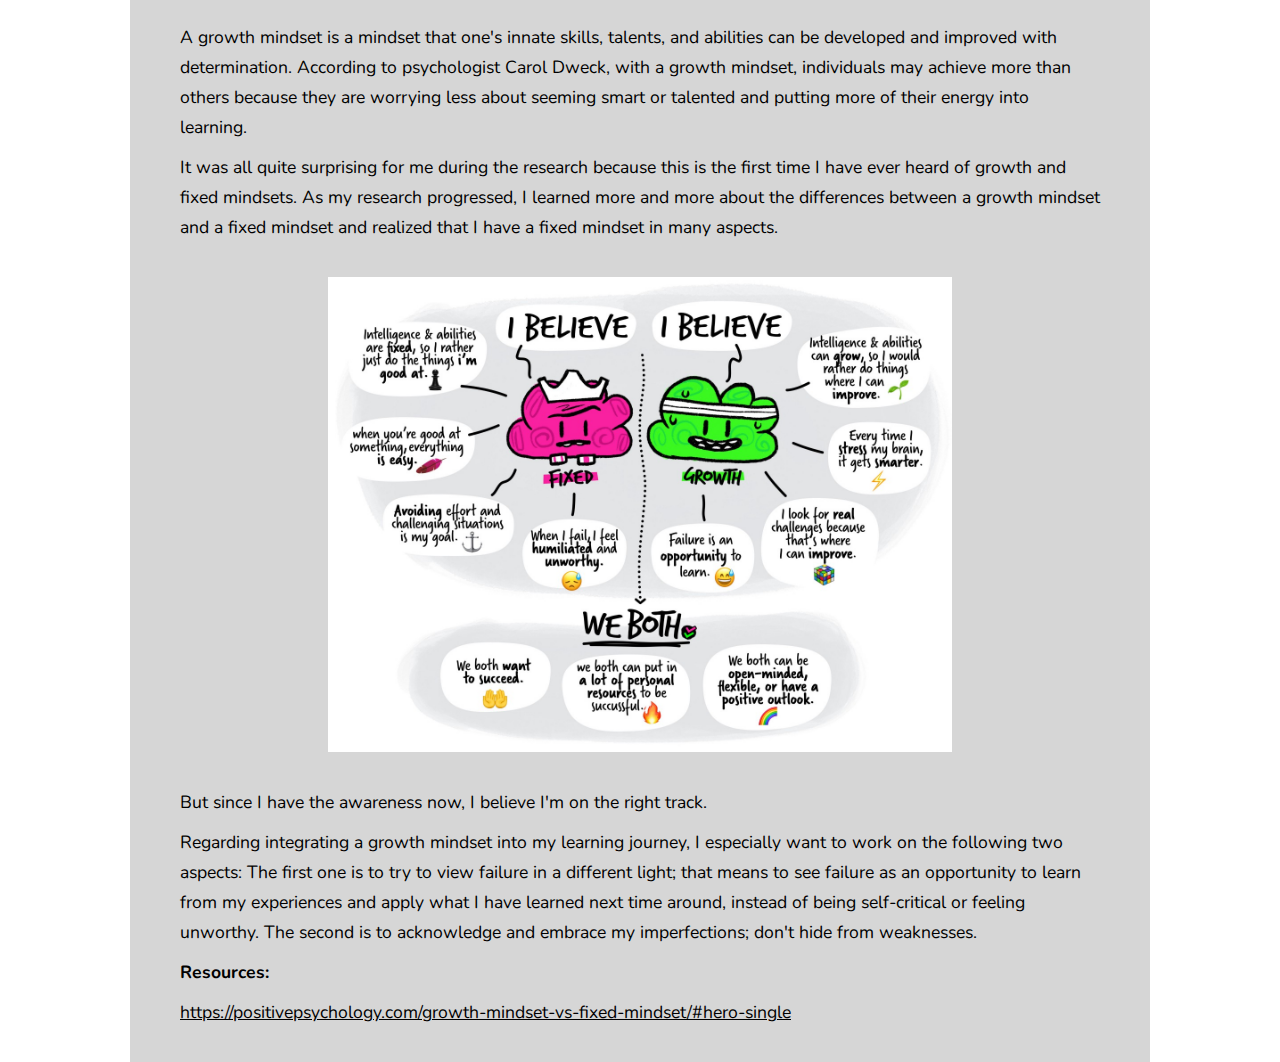
<file: blog/neuroplasticity.html>
<!DOCTYPE html>
<html lang="en">
<head>
  <link rel="stylesheet" href="../styles/main.css">
  <meta charset="UTF-8">
  <meta http-equiv="X-UA-Compatible" content="IE=edge">
  <meta name="viewport" content="width=device-width, initial-scale=1.0, user-scalable=no, initial-scale=1.0">
  <link rel="preconnect" href="https://fonts.googleapis.com">
  <link rel="preconnect" href="https://fonts.gstatic.com" crossorigin>
  <link href="https://fonts.googleapis.com/css2?family=Manrope&family=Nunito:wght@400&display=swap" rel="stylesheet">
  <title>Blog Site | Pei Zhang</title>
</head>
<body>
  <div class="topbar-container"  id="back-to-top">
    <ul class="nav">
      <li class="nav-link"><a href="../index.html">Home</a></li>
      <li class="nav-link"><a href="tech-blog-page.html">Tech</a></li>
      <li class="nav-link"><a href="core-blog-page.html">Core</a></li>
      <li class="nav-link"><a href="about-me.html">About</a></li>
    </ul>
  </div>
  <div class="header-container"><h1 class="blog-header">Neuroplasticity and Growth Mindset</h1>
  <div class="text-container">
    <div>
      <img style="height: 50%; width: 50%; margin: 0 auto; padding: 30px; display: block;" src="../image/margarida-afonso-90qSkq4EDOc-unsplash.jpg">
    </div>
      <h3>Neuroplasticity</h3>
        <p>
          Neuroplasticity refers to the brain's ability to adapt.
        </p>
        <p>
          Understanding the principles of neuroplasticity allows people to face difficulties and challenges with a positive and optimistic attitude, allowing us to believe that we can achieve more with practice and effort, rather than relying solely on their natural intelligence.
        </p>
        <p>
          I can engage with the principles of neuroplasticity for my own benefit by reminding myself that every time I get stuck, I'm creating new connections between my neurons, I'm rewriting my brain to adapt to new circumstances. The more difficulties I overcome, the more significant changes are being made in my brain, which will lead to greater success.
        </p>
        <p>
          There are many ways to increase our neuroplasticity, for example, learn something new, maybe a new language, a new sport, a new instrument, even cook some new food. Every new experience has the potential to enhance your brain's ability to change. Exercise also plays an important role, according to a 2018 literature review, activity is beneficial for many different regions of the brain and affects various aspects of cognitive function, including memory and learning. And of course, don't forget to get enough rest! A lack of sleep seems to contribute to a decrease in neurogenesis, the process that allows the brain to repair and change.
        </p>
        <p>
          <strong>Resources:</strong>
        </p>
        <p>
          <a href="https://psychcentral.com/health/what-is-neuroplasticity" style="text-decoration: underline;">https://psychcentral.com/health/what-is-neuroplasticity</a>
        </p>
        <p>
          <a href="https://positivepsychology.com/neuroplasticity/#learning-neuroplasticity" style="text-decoration: underline;">https://positivepsychology.com/neuroplasticity/#learning-neuroplasticity</a>
        </p>
      <h3>Growth Mindset</h3>
        <p>
          A growth mindset is a mindset that one's innate skills, talents, and abilities can be developed and improved with determination. According to psychologist Carol Dweck, with a growth mindset, individuals may achieve more than others because they are worrying less about seeming smart or talented and putting more of their energy into learning.
        </p>
        <p>
          It was all quite surprising for me during the research because this is the first time I have ever heard of growth and fixed mindsets. As my research progressed, I learned more and more about the differences between a growth mindset and a fixed mindset and realized that I have a fixed mindset in many aspects.
        </p>
          <div>
            <img style="height: 65%; width: 65%; margin: 0 auto; padding: 30px; display: block;" src="../image/1_5wxG17KcQGwXPS45Iqqymw.jpeg">
          </div>
        <p>
          But since I have the awareness now, I believe I'm on the right track.
        </p>
        <p>
          Regarding integrating a growth mindset into my learning journey, I especially want to work on the following two aspects: The first one is to try to view failure in a different light; that means to see failure as an opportunity to learn from my experiences and apply what I have learned next time around, instead of being self-critical or feeling unworthy. The second is to acknowledge and embrace my imperfections; don't hide from weaknesses.
        </p>
        <p>
          <strong>Resources:</strong>
        </p>
        <p>
          <a href="https://positivepsychology.com/growth-mindset-vs-fixed-mindset/#hero-single" style="text-decoration: underline;">https://positivepsychology.com/growth-mindset-vs-fixed-mindset/#hero-single</a>
        </p>
  </div>
</body>
</file>
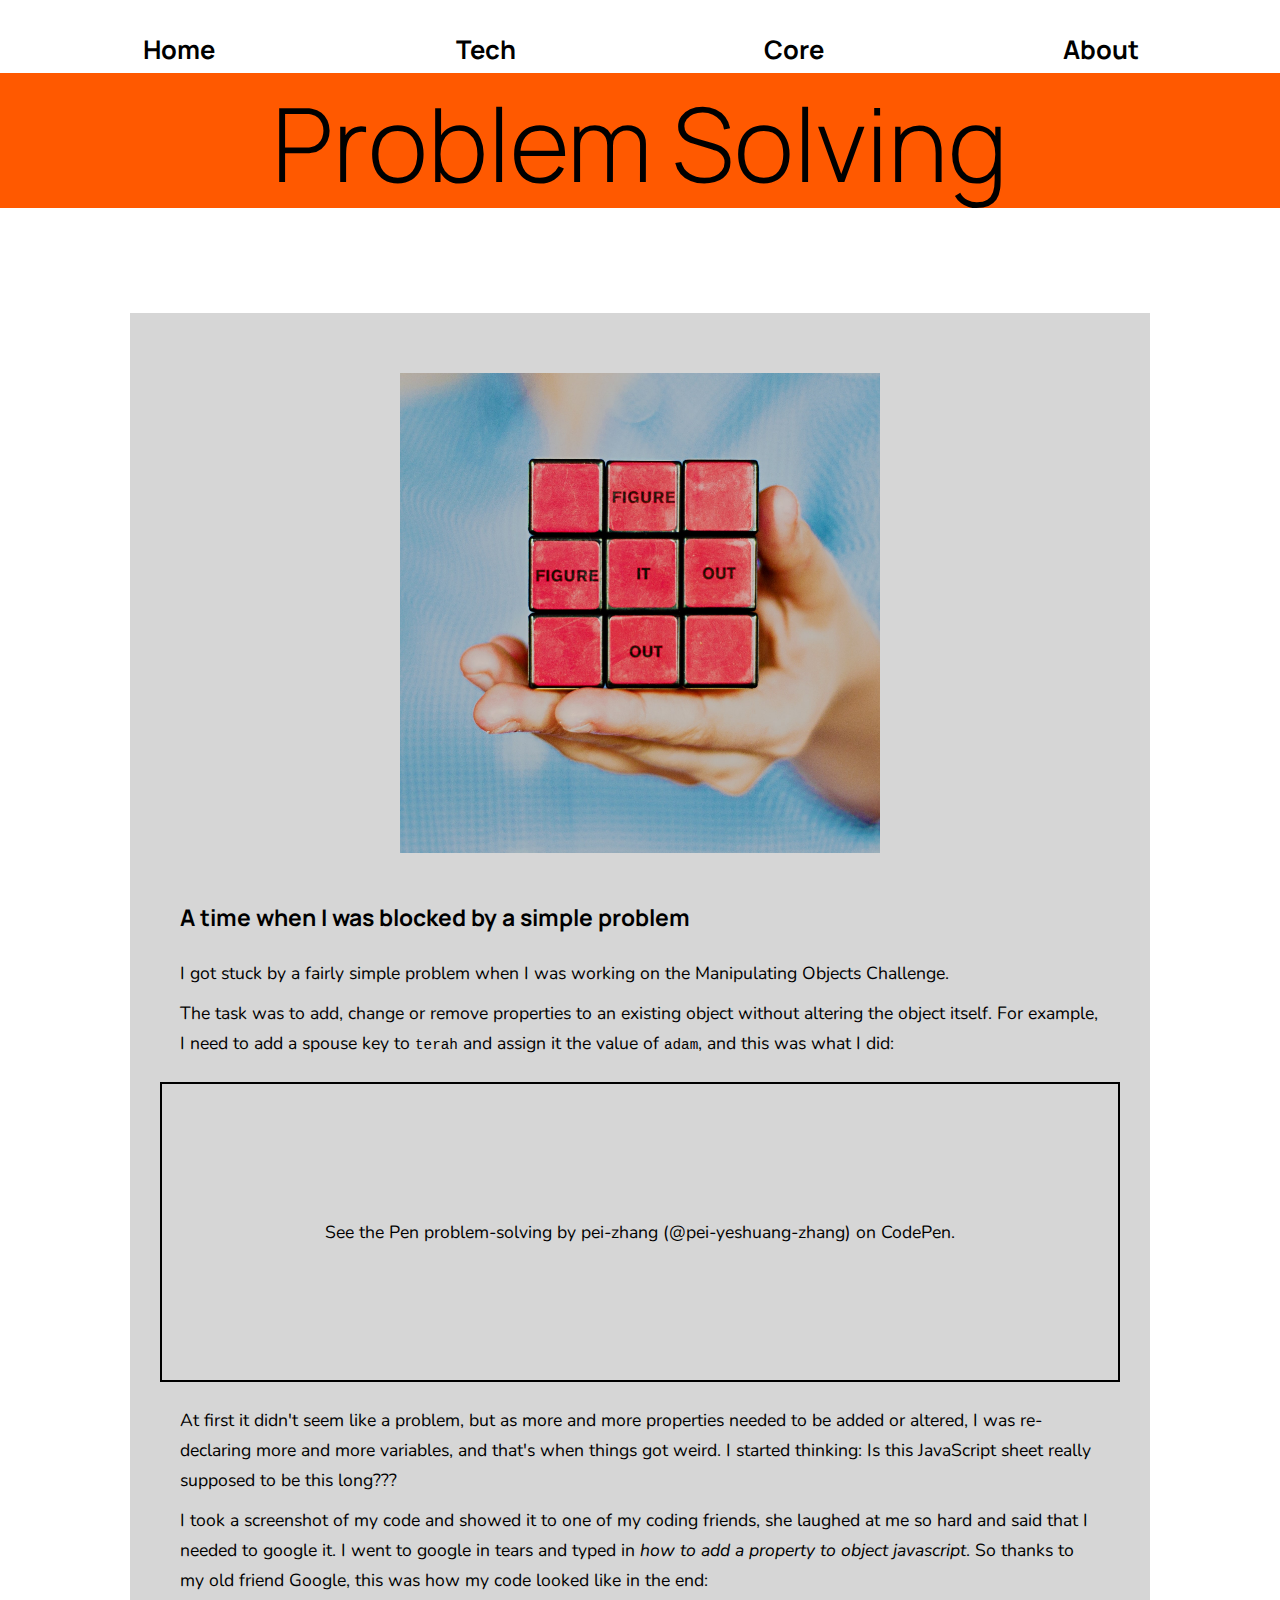
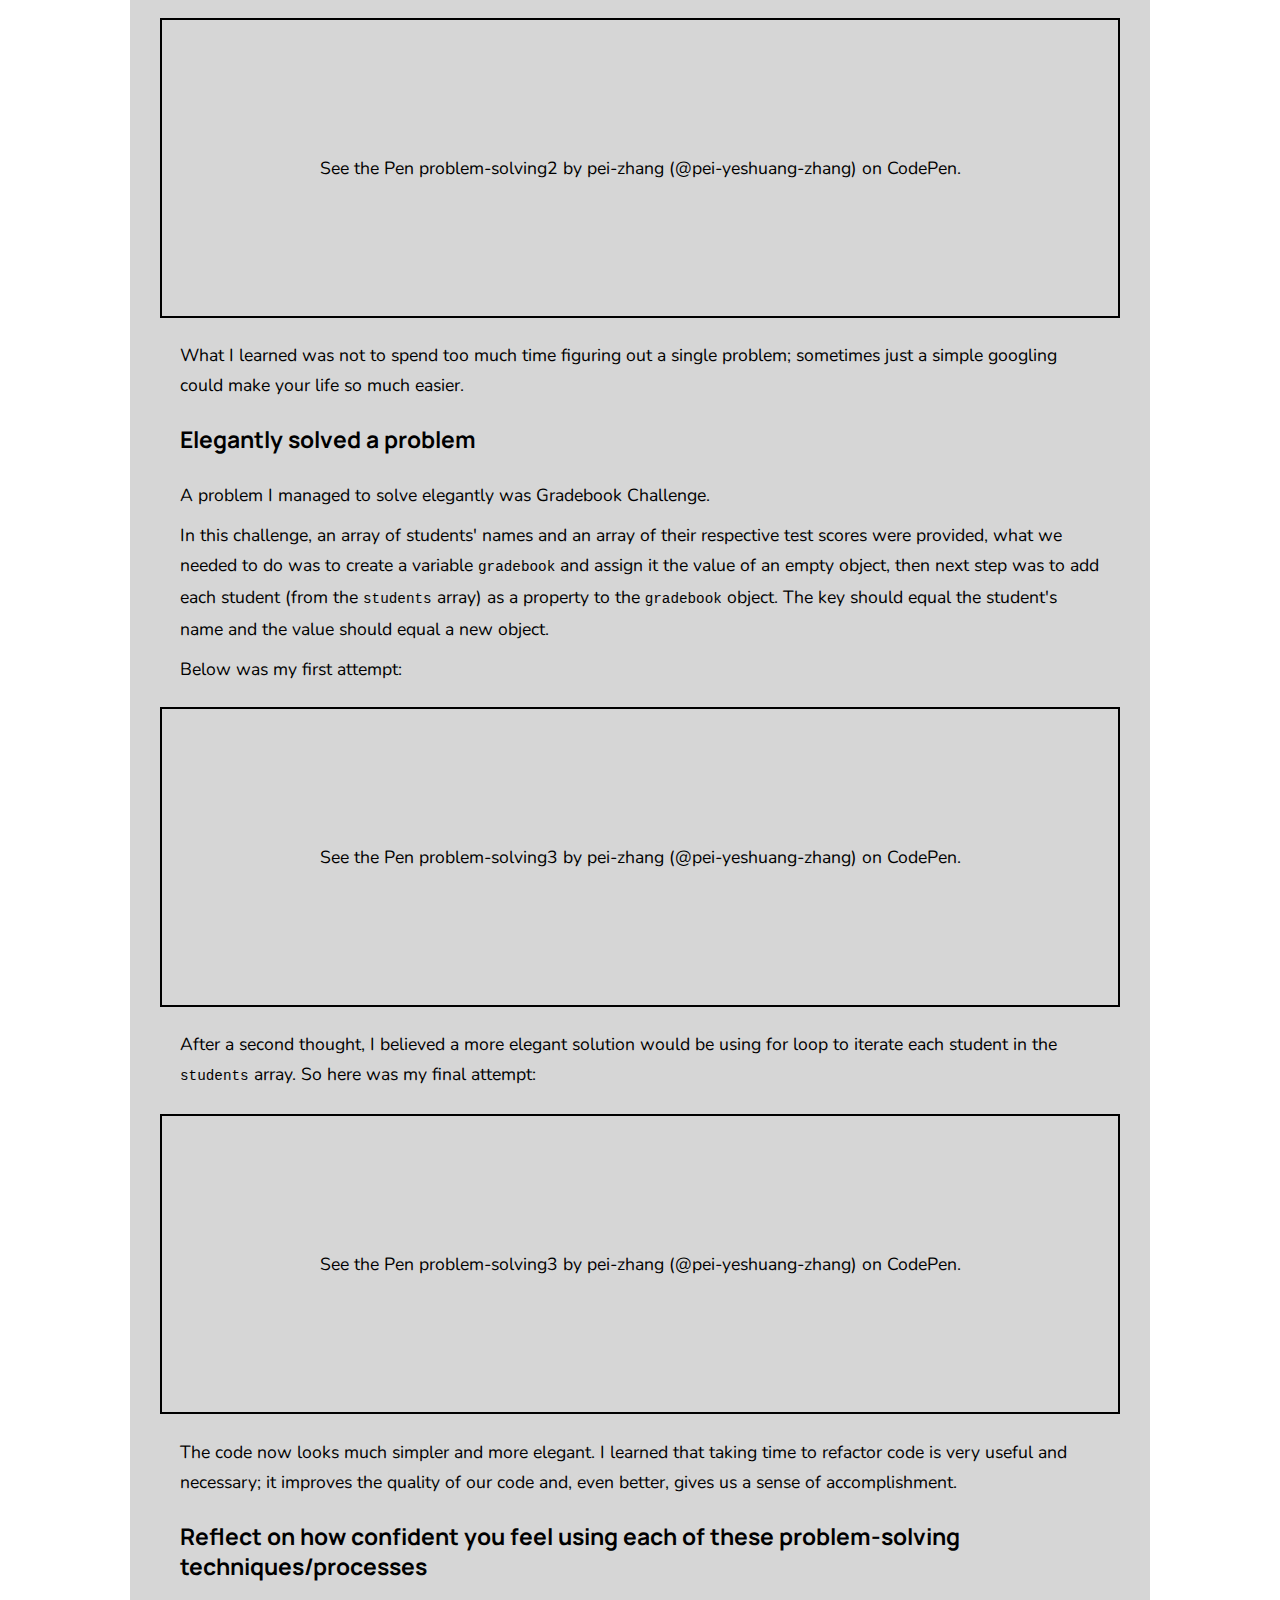
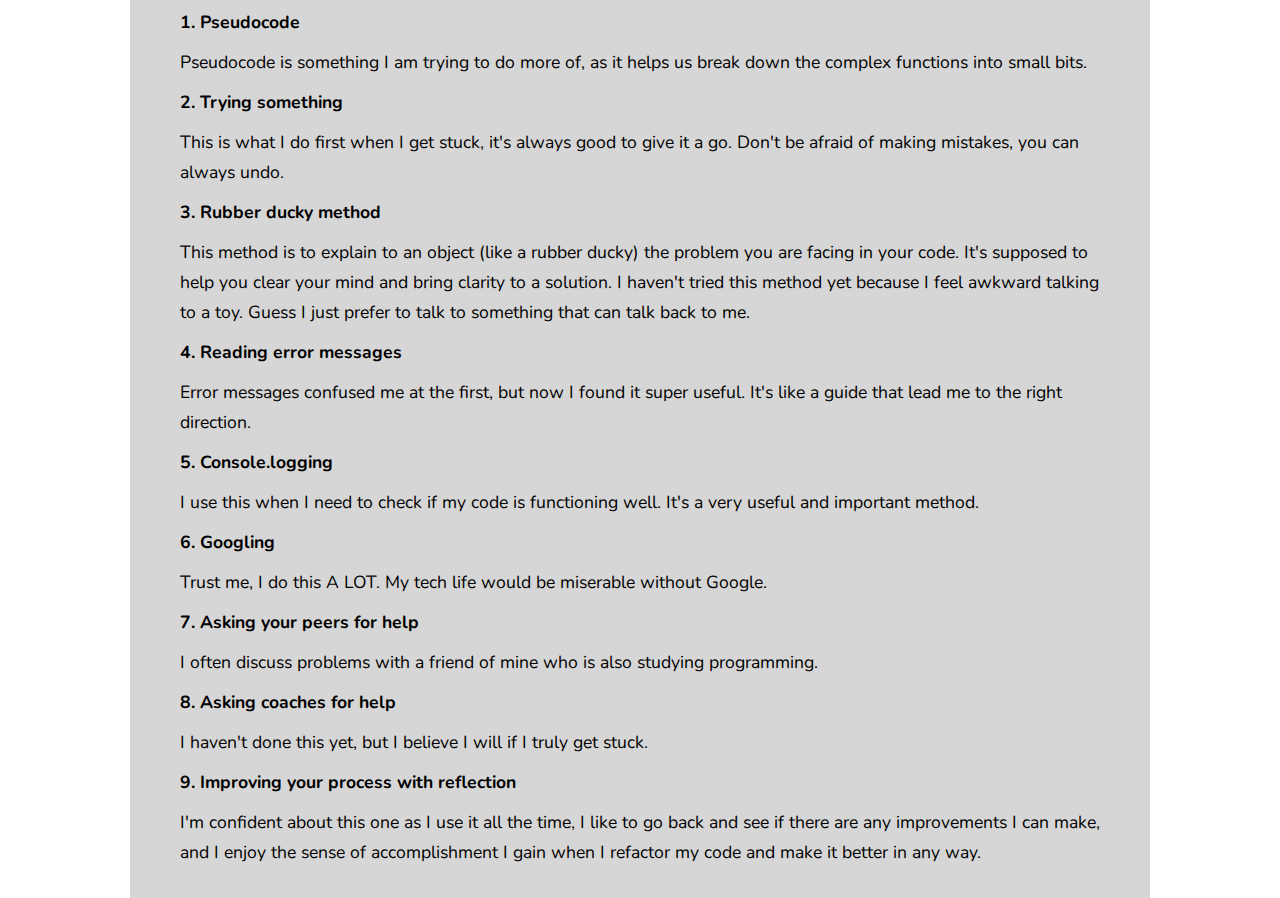
<file: blog/problem-solving.html>
<!DOCTYPE html>
<html lang="en">
<head>
  <link rel="stylesheet" href="../styles/main.css">
  <meta charset="UTF-8">
  <meta http-equiv="X-UA-Compatible" content="IE=edge">
  <meta name="viewport" content="width=device-width, initial-scale=1.0, user-scalable=no, initial-scale=1.0">
  <link rel="preconnect" href="https://fonts.googleapis.com">
  <link rel="preconnect" href="https://fonts.gstatic.com" crossorigin>
  <link href="https://fonts.googleapis.com/css2?family=Manrope&family=Nunito:wght@400&display=swap" rel="stylesheet">
  <title>Blog Site | Pei Zhang</title>
</head>
<body>
  <div class="topbar-container"  id="back-to-top">
    <ul class="nav">
      <li class="nav-link"><a href="../index.html">Home</a></li>
      <li class="nav-link"><a href="tech-blog-page.html">Tech</a></li>
      <li class="nav-link"><a href="core-blog-page.html">Core</a></li>
      <li class="nav-link"><a href="about-me.html">About</a></li>
    </ul>
  </div>
  <div class="header-container"><h1 class="blog-header">Problem Solving</h1>
  <div class="text-container">
    <div>
      <img style="height: 50%; width: 50%; margin: 0 auto; padding: 30px; display: block;" src="../image/karla-hernandez-LrlyZzX6Sws-unsplash.jpg">
    </div>
      <h3>A time when I was blocked by a simple problem</h3>
        <p>
          I got stuck by a fairly simple problem when I was working on the Manipulating Objects Challenge. 
        </p>
        <p>
          The task was to add, change or remove properties to an existing object without altering the object itself. For example, I need to add a spouse key to <code>terah</code> and assign it the value of  <code>adam</code>, and this was what I did:
        </p>
        <p class="codepen" data-height="300" data-default-tab="js" data-slug-hash="eYMBpXa" data-user="pei-yeshuang-zhang" style="height: 300px; box-sizing: border-box; display: flex; align-items: center; justify-content: center; border: 2px solid; margin: 1em 0; padding: 1em;">
            <span>See the Pen <a href="https://codepen.io/pei-yeshuang-zhang/pen/eYMBpXa">
            problem-solving</a> by pei-zhang (<a href="https://codepen.io/pei-yeshuang-zhang">@pei-yeshuang-zhang</a>)
            on <a href="https://codepen.io">CodePen</a>.</span>
        </p>
        <script async src="https://cpwebassets.codepen.io/assets/embed/ei.js"></script>
        <p>
          At first it didn't seem like a problem, but as more and more properties needed to be added or altered, I was re-declaring more and more variables, and that's when things got weird. I started thinking: Is this JavaScript sheet really supposed to be this long???
        </p>
        <p>
          I took a screenshot of my code and showed it to one of my coding friends, she laughed at me so hard and said that I needed to google it. I went to google in tears and typed in <em>how to add a property to object javascript</em>. So thanks to my old friend Google, this was how my code looked like in the end:
        </p>
        <p class="codepen" data-height="300" data-default-tab="js" data-slug-hash="zYWorPB" data-user="pei-yeshuang-zhang" style="height: 300px; box-sizing: border-box; display: flex; align-items: center; justify-content: center; border: 2px solid; margin: 1em 0; padding: 1em;">
          <span>See the Pen <a href="https://codepen.io/pei-yeshuang-zhang/pen/zYWorPB">
          problem-solving2</a> by pei-zhang (<a href="https://codepen.io/pei-yeshuang-zhang">@pei-yeshuang-zhang</a>)
          on <a href="https://codepen.io">CodePen</a>.</span>
        </p>
        <script async src="https://cpwebassets.codepen.io/assets/embed/ei.js"></script>
        <p>
          What I learned was not to spend too much time figuring out a single problem; sometimes just a simple googling could make your life so much easier.
        </p>

      <h3>Elegantly solved a problem</h3>
        <p>
          A problem I managed to solve elegantly was Gradebook Challenge.
        </p>
        <p>
          In this challenge, an array of students' names and an array of their respective test scores were provided, what we needed to do was to create a variable <code>gradebook</code> and assign it the value of an empty object, then next step was to add each student (from the <code>students</code> array) as a property to the <code>gradebook</code> object. The key should equal the student's name and the value should equal a new object.
        </p>
        <p>
          Below was my first attempt:
        </p>
        <p class="codepen" data-height="300" data-default-tab="js" data-slug-hash="oNqYqpN" data-user="pei-yeshuang-zhang" style="height: 300px; box-sizing: border-box; display: flex; align-items: center; justify-content: center; border: 2px solid; margin: 1em 0; padding: 1em;">
          <span>See the Pen <a href="https://codepen.io/pei-yeshuang-zhang/pen/oNqYqpN">
          problem-solving3</a> by pei-zhang (<a href="https://codepen.io/pei-yeshuang-zhang">@pei-yeshuang-zhang</a>)
          on <a href="https://codepen.io">CodePen</a>.</span>
        </p>
        <script async src="https://cpwebassets.codepen.io/assets/embed/ei.js"></script>
        <p>
          After a second thought, I believed a more elegant solution would be using for loop to iterate each student in the <code>students</code> array. So here was my final attempt:
        </p>
        <p class="codepen" data-height="300" data-default-tab="js" data-slug-hash="BarQjeE" data-user="pei-yeshuang-zhang" style="height: 300px; box-sizing: border-box; display: flex; align-items: center; justify-content: center; border: 2px solid; margin: 1em 0; padding: 1em;">
          <span>See the Pen <a href="https://codepen.io/pei-yeshuang-zhang/pen/BarQjeE">
          problem-solving3</a> by pei-zhang (<a href="https://codepen.io/pei-yeshuang-zhang">@pei-yeshuang-zhang</a>)
          on <a href="https://codepen.io">CodePen</a>.</span>
        </p>
        <script async src="https://cpwebassets.codepen.io/assets/embed/ei.js"></script>
        <p>
          The code now looks much simpler and more elegant. I learned that taking time to refactor code is very useful and necessary; it improves the quality of our code and, even better, gives us a sense of accomplishment.
        </p>    
        
      <h3>Reflect on how confident you feel using each of these problem-solving techniques/processes</h3>
      <p>
        <strong>1. Pseudocode</strong>
      </p>
      <p>
        Pseudocode is something I am trying to do more of, as it helps us break down the complex functions into small bits.
      </p>
      <p>
        <strong>2. Trying something</strong>
      </p>
      <p>
        This is what I do first when I get stuck, it's always good to give it a go. Don't be afraid of making mistakes, you can always undo.
      </p>
      <p>
        <strong>3. Rubber ducky method</strong>
      </p>
      <p>
        This method is to explain to an object (like a rubber ducky) the problem you are facing in your code. It's supposed to help you clear your mind and bring clarity to a solution. I haven't tried this method yet because I feel awkward talking to a toy. Guess I just prefer to talk to something that can talk back to me.
      </p>
      <p>
        <strong>4. Reading error messages</strong>
      </p>
      <p>
        Error messages confused me at the first, but now I found it super useful. It's like a guide that lead me to the right direction.
      </p>
      <p>
        <strong>5. Console.logging</strong>
      </p>
      <p>
        I use this when I need to check if my code is functioning well. It's a very useful and important method.
      </p>
      <p>
        <strong>6. Googling</strong>
      </p>
      <p>
        Trust me, I do this A LOT. My tech life would be miserable without Google.
      </p>
      <p>
        <strong>7. Asking your peers for help</strong>
      </p>
      <p>
        I often discuss problems with a friend of mine who is also studying programming.
      </p>
      <p>
        <strong>8. Asking coaches for help</strong>
      </p>
      <p>
        I haven't done this yet, but I believe I will if I truly get stuck.
      </p>
      <p>
        <strong>9. Improving your process with reflection</strong>
      </p>
      <p>
        I'm confident about this one as I use it all the time, I like to go back and see if there are any improvements I can make, and I enjoy the sense of accomplishment I gain when I refactor my code and make it better in any way.
      </p>
  </div>
</body>
</file>
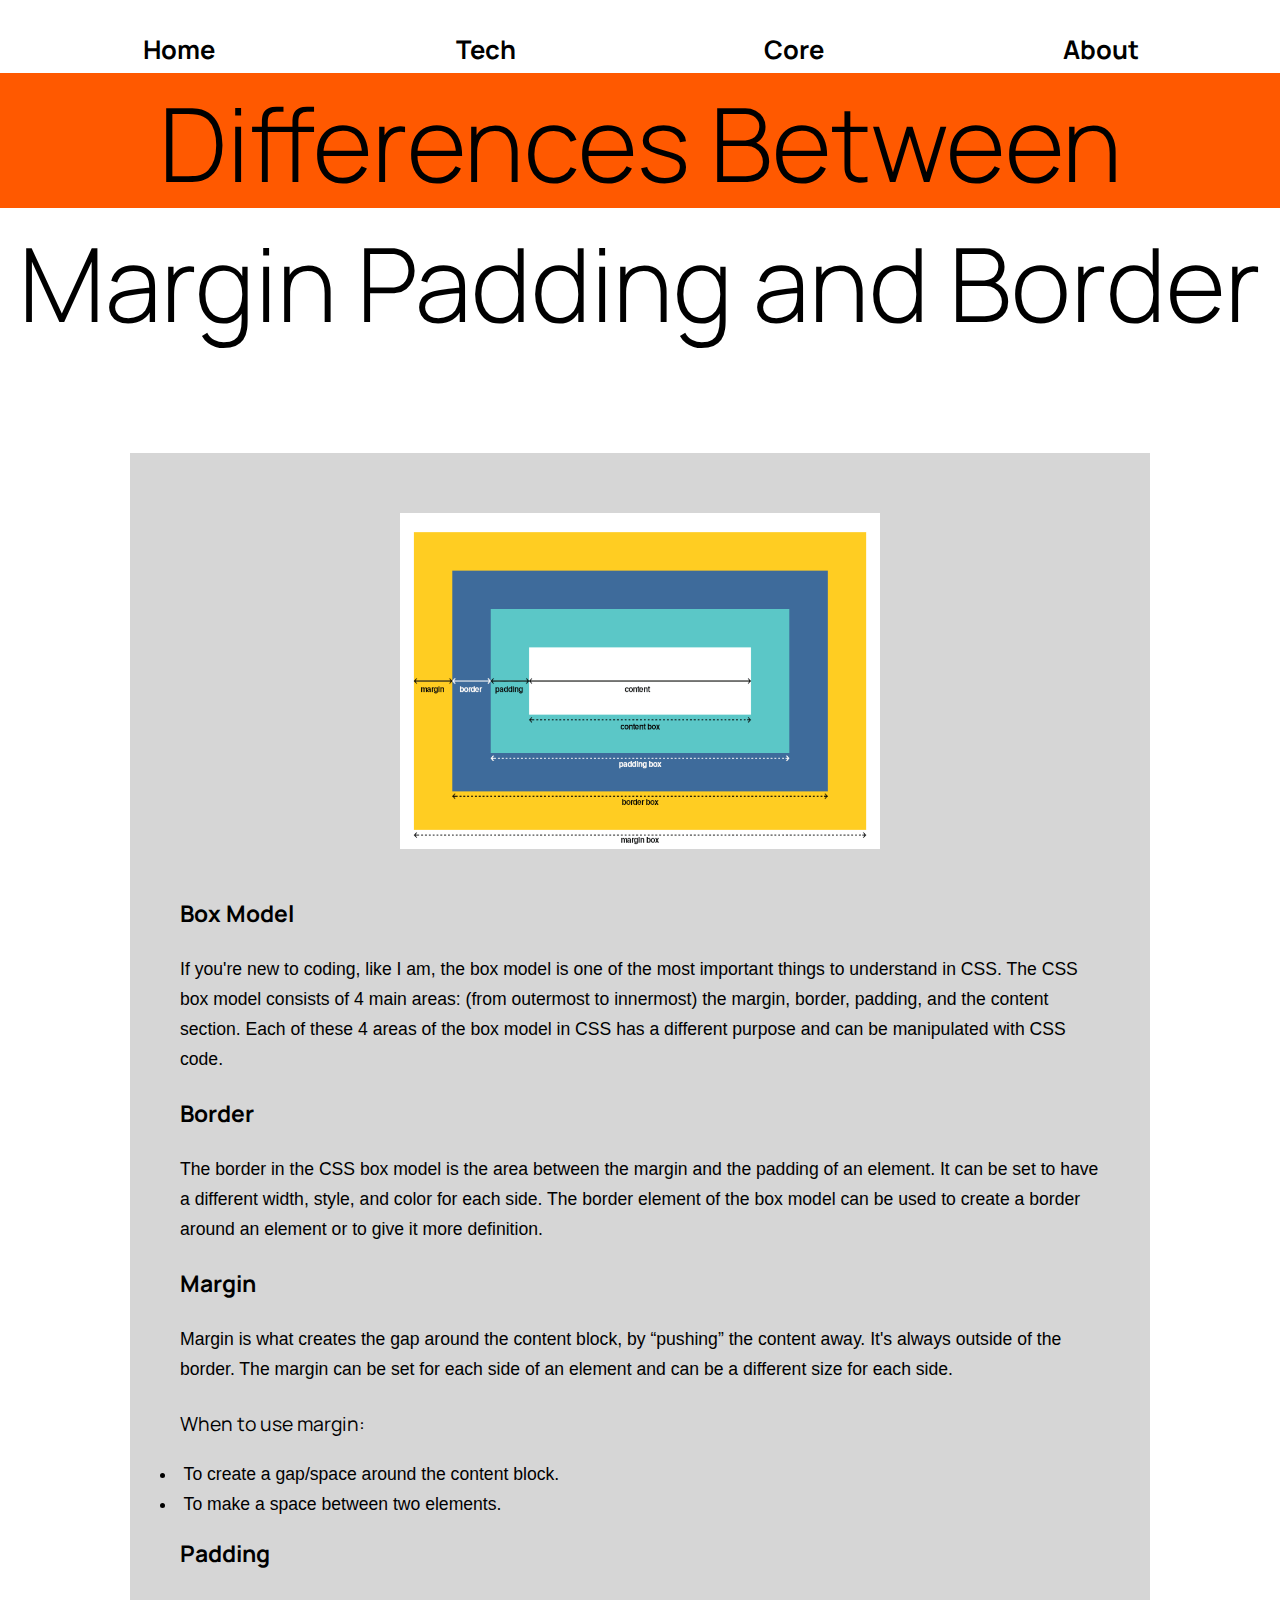
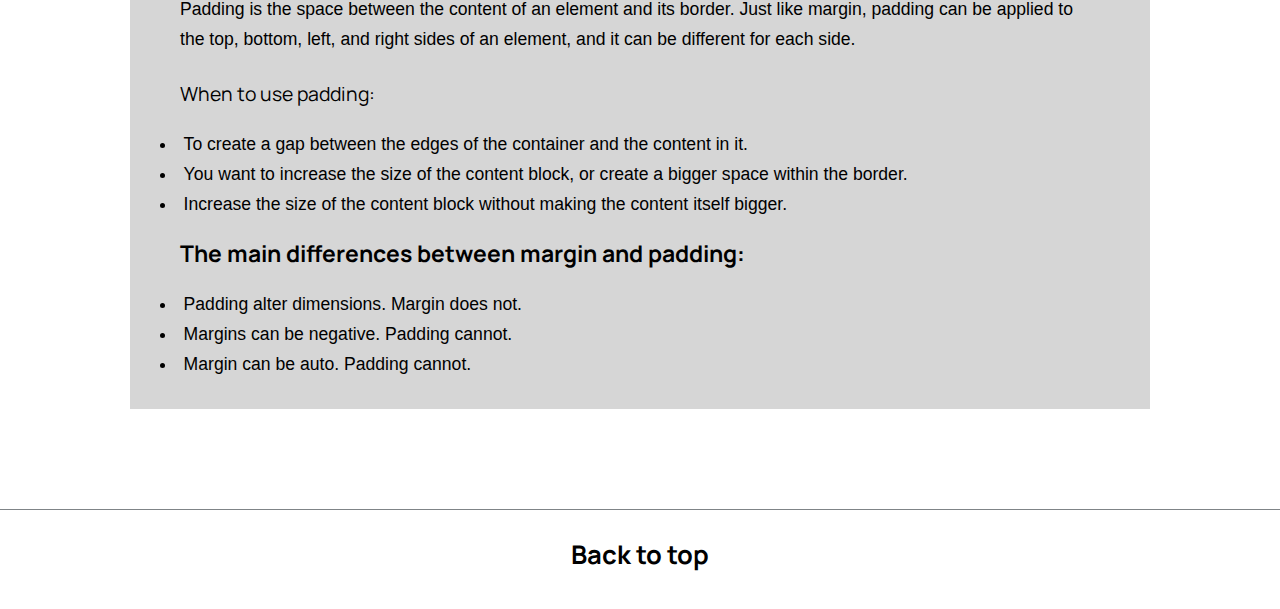
<file: blog/Sprint-2-Tech.html>
<!DOCTYPE html>
<html lang="en">
<head>
  <link rel="stylesheet" href="../styles/main.css">
  <meta charset="UTF-8">
  <meta http-equiv="X-UA-Compatible" content="IE=edge">
  <meta name="viewport" content="width=device-width, initial-scale=1.0, user-scalable=no, initial-scale=1.0">
  <link rel="preconnect" href="https://fonts.googleapis.com">
  <link rel="preconnect" href="https://fonts.gstatic.com" crossorigin>
  <link href="https://fonts.googleapis.com/css2?family=Manrope:wght@300&display=swap" rel="stylesheet">
  <link href="https://fonts.googleapis.com/css2?family=Manrope&display=swap" rel="stylesheet">
  <title>Blog Site | Pei Zhang</title>
</head>
<body>
<div class="topbar-container"  id="back-to-top">
  <ul class="nav">
    <li class="nav-link"><a href="../index.html">Home</a></li>
    <li class="nav-link"><a href="tech-blog-page.html">Tech</a></li>
    <li class="nav-link"><a href="core-blog-page.html">Core</a></li>
    <li class="nav-link"><a href="about-me.html">About</a></li>
  </ul>
</div>
<div class="header-container"><h1 class="blog-header">Differences Between Margin Padding and Border</h1>
<div class="text-container">
  <div><img style="height: 50%; width: 50%; margin: 0 auto; padding: 30px; display: block;" src="../image/magrin.padding.border.png"></div>
  <h3>Box Model</h3>
  <p>If you're new to coding, like I am, the box model is one of the most important things to understand in CSS. The CSS box model consists of 4 main areas: (from outermost to innermost) the margin, border, padding, and the content section. Each of these 4 areas of the box model in CSS has a different purpose and can be manipulated with CSS code.</p>
  <h3>Border</h3>
  <p>The border in the CSS box model is the area between the margin and the padding of an element. It can be set to have a different width, style, and color for each side. The border element of the box model can be used to create a border around an element or to give it more definition.</p>
  <h3>Margin</h3>
  <p>Margin is what creates the gap around the content block, by “pushing” the content away. It's always outside of the border. The margin can be set for each side of an element and can be a different size for each side.</p>
  <h4>When to use margin: </h4>
    <ul>
      <li class="sprint-2-list">To create a gap/space around the content block.</li>
      <li class="sprint-2-list">To make a space between two elements.</li>
    </ul>
  <h3>Padding</h3>
  <p>Padding is the space between the content of an element and its border. Just like margin, padding can be applied to the top, bottom, left, and right sides of an element, and it can be different for each side.</p>
  <h4>When to use padding:</h4>
    <ul>
    <li class="sprint-2-list">To create a gap between the edges of the container and the content in it.</li>
    <li class="sprint-2-list">You want to increase the size of the content block, or create a bigger space within the border.</li>
    <li class="sprint-2-list">Increase the size of the content block without making the content itself bigger.</li>
    </ul>
  <h3>The main differences between margin and padding:</h3>
  <ul>
    <li class="sprint-2-list">Padding alter dimensions. Margin does not.</li>
    <li class="sprint-2-list">Margins can be negative. Padding cannot.</li>
    <li class="sprint-2-list">Margin can be auto. Padding cannot.</li>
  </ul>
</div>
  <div class="footer"><a href="#back-to-top">Back to top</a></div>
  </body>
</file>
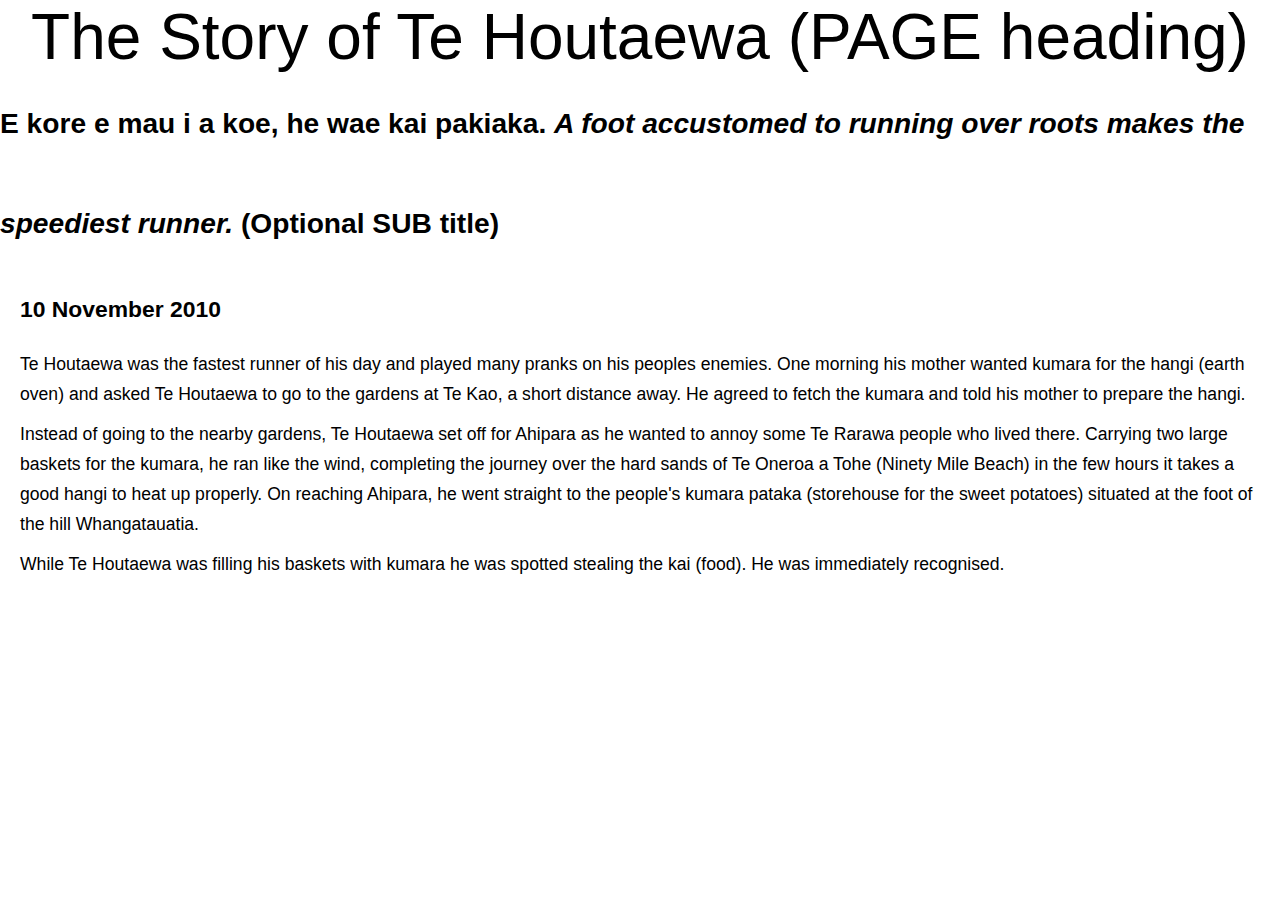
<file: blog/te-houtaewa-template.html>
<!DOCTYPE html>
<html>
  <head>
    <title>Stories and Legends (PAGE title) </title>
    <meta charset="UTF-8">
    <link href="../styles/main.css" rel="stylesheet" type="text/css">
  </head>
  
  <body>
    <h1 style="font-size: 5vw;">The Story of Te Houtaewa (PAGE heading)</h1>
    <h2 style="font-size: 1.6em;">E kore e mau i a koe, he wae kai pakiaka. <em>A foot accustomed to running over roots makes the speediest runner.</em> (Optional SUB title) </h2>
    <h3>10 November 2010</h3>
    
    <p>
      Te Houtaewa was the fastest runner of his day and played many pranks on his peoples enemies. One morning his mother wanted kumara for the hangi (earth oven) and asked Te Houtaewa to go to the gardens at Te Kao, a short distance away. He agreed to fetch the kumara and told his mother to prepare the hangi.
    </p>
    <p>
      Instead of going to the nearby gardens, Te Houtaewa set off for Ahipara as he wanted to annoy some Te Rarawa people who lived there. Carrying two large baskets for the kumara, he ran like the wind, completing the journey over the hard sands of Te Oneroa a Tohe (Ninety Mile Beach) in the few hours it takes a good hangi to heat up properly. On reaching Ahipara, he went straight to the people's kumara pataka (storehouse for the sweet potatoes) situated at the foot of the hill Whangatauatia.
    </p>
    <p>
      While Te Houtaewa was filling his baskets with kumara he was spotted stealing the kai (food). He was immediately recognised.
    </p>
    
    <!-- this is a comment. -->
  
  </body>
</html>
</file>
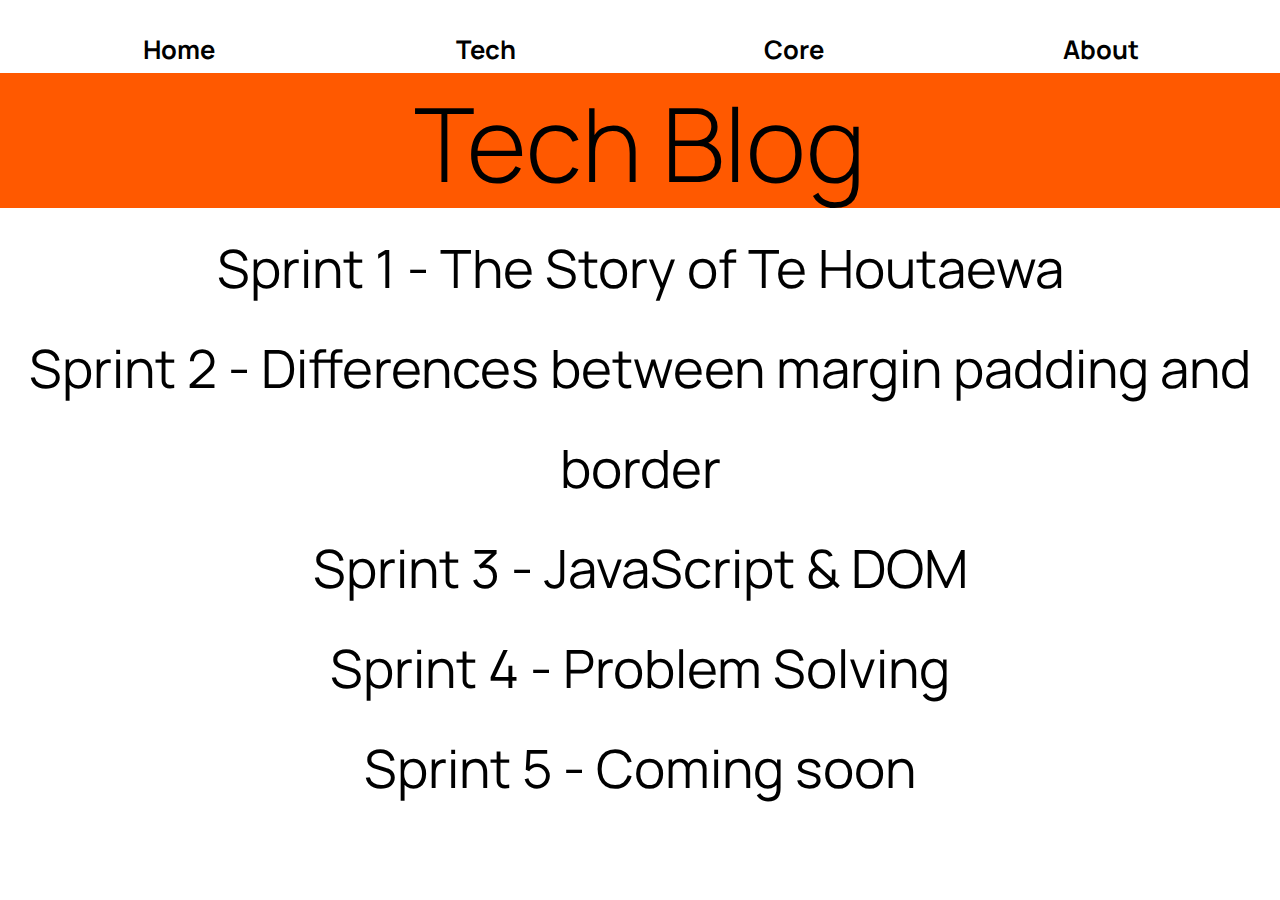
<file: blog/tech-blog-page.html>
<!DOCTYPE html>
<html lang="en">
<head>
  <link rel="stylesheet" href="../styles/main.css">
  <meta charset="UTF-8">
  <meta http-equiv="X-UA-Compatible" content="IE=edge">
  <meta name="viewport" content="width=device-width, initial-scale=1.0, user-scalable=no, initial-scale=1.0">
  <link rel="preconnect" href="https://fonts.googleapis.com">
  <link rel="preconnect" href="https://fonts.gstatic.com" crossorigin>
  <link href="https://fonts.googleapis.com/css2?family=Manrope:wght@300&display=swap" rel="stylesheet">
  <link href="https://fonts.googleapis.com/css2?family=Manrope&display=swap" rel="stylesheet">
  <title>Blog Site | Pei Zhang</title>
</head>
<body>
<div class="topbar-container"  id="back-to-top">
  <ul class="nav">
    <li class="nav-link"><a href="../index.html">Home</a></li>
    <li class="nav-link"><a href="tech-blog-page.html">Tech</a></li>
    <li class="nav-link"><a href="core-blog-page.html">Core</a></li>
    <li class="nav-link"><a href="about-me.html">About</a></li>
  </ul>
</div>
<div class="header-container"><h1 class="blog-header">Tech Blog</h1>
  <ul class="blog-list">
    <li><a href="../blog/te-houtaewa-template.html">Sprint 1 - The Story of Te Houtaewa</a></li>
    <li><a href="../blog/Sprint-2-Tech.html">Sprint 2 - Differences between margin padding and border</a></li>
    <li><a href="../blog/javascript-dom.html">Sprint 3 - JavaScript & DOM</a></li>
    <li><a href="../blog/problem-solving.html">Sprint 4 - Problem Solving</a></li>
    <li><a href="#">Sprint 5 - Coming soon</a></li>
  </ul>
</div>
</body>
</file>
<file: styles/main.css>
* {
  padding: 0;
  margin: 0;
}
body {
  font-family:'Nunito', sans-serif;
  font-size: 1.1em;
}
.nav li {
  list-style: none;
  float: left;
}
a {
  text-decoration: none;
  color: black;
}
.topbar-container {
  width: 96vw;
  height: 7.1vh;
  margin: 0 auto;
}
.nav {
	margin:1vh 0;
	padding:0;
	overflow: hidden;
  text-align: center;
}
.nav-link {
	width: 24vw;
  font: 700 2vw 'Manrope', sans-serif;
  color: black;
  height: 7vh;
  text-decoration: none;
  margin-top: 2.5vh;
}
.header {
  height: 200px;
  background-color: #ff5900;
}
@media screen and (max-width: 320px) {
  .header {
    height: 40px;
    background-color: #ff5900;
  }
 }
@media screen and (max-width: 768px) {
  .header {
    height: 100px;
    background-color: #ff5900;
 }
}
@media screen and (max-width: 1200px) {
  .header {
    height: 155px;
    background-color: #ff5900;
 }
}
h1 {
  font: 300 19vw 'Manrope', sans-serif;
  text-align: center;
}
h2 {
  font: 700 3vw 'Manrope', sans-serif;
  line-height: 100px;
}
h3 {
  font: 700 1.3em 'Manrope', sans-serif;
  text-align: left;
  line-height: 30px;
  padding: 20px;
}
h4 {
  font: 400 1.1em 'Manrope', sans-serif;
  text-align: left;
  line-height: 30px;
  padding: 20px;
}
p {
  text-align: left;
  line-height: 30px;
  padding: 5px 20px;
}
@media screen and (max-width: 768px) {
  p {
    font: 300 2vw 'Manrope', sans-serif;
    line-height: 25px;
  }
}
img {
  width: 100%;
  height: 100%;
  display: block;
}
.mid-container {
  height: 30vh;
}
@media screen and (max-width: 768px) {
  .mid-container {
    height: 10vh;
  }
}
.content-container {
  margin: 0 auto;
  height: 60vh;
  width: 96vw;
}
@media screen and (max-width: 768px) {
  .content-container {
    margin: 0 auto;
    height: 30vh;
    width: 96vw;
  }
} 
.blog {
  width: 48vw;
  height: 59.8vh;
  float: left;
  border-top: 0.2vh solid #7F8487;
  letter-spacing: 1px;
}
.core-blog {
  width: 48vw;
  height: 59.8vh;
  float: left;
  border-top: 0.2vh solid #7F8487;
  letter-spacing: 1px;
  text-align: right;
}
@media screen and (max-width: 768px) {
  .blog, .core-blog {
    width: 96vw;
    height: 40vh;
    text-align: center;
  }
}
.image {
  width: 48vw;
  height: 60vh;
  float: left;
}
@media screen and (max-width: 768px) {
  .image {
  display: none;
  }
}
.footer {
  text-align: center;
  font: 700 2vw 'Manrope', sans-serif;
  padding-top: 3vh;
  height: 8vh;
  border-top: 0.2vh solid #7F8487;
}
.blog-header {
  font: 300 8vw 'Manrope', sans-serif;
  text-align: center;
}
.header-container {
  height: 15vh;
  background-color: #ff5900;
}
.blog-list {
  font: 400 3em 'Manrope', sans-serif;
  text-align: center;
  padding: 5px 20px;
  line-height: 100px;
  
}
.text-container {
  width: 75vw;
  margin: 100px auto;
  padding: 30px;
  background-color: #d6d6d6;
}
.sprint-2-list, .control-flow {
  list-style: inside;
  line-height: 30px;
}

.array-object-img {
  height: 50%; 
  width: 50%; 
  margin: 0 auto; 
  padding: 30px; 
  display: block;
}
@media screen and (max-width: 1200px) {
  .array-object-img {
    height: 100%; 
    width: 100%; 
    margin: 0 auto; 
    padding: 0; 
    display: block;
  }
}

/* -- STYLING FOR TABLE IN EMOTIONAL INTELLIGENCE -- */

table {
  border-collapse: collapse;
  border: 2px solid rgb(200,200,200);
  letter-spacing: 1px;
  font-size: 0.8rem;
}

td, th {
  border: 1px solid rgb(190,190,190);
  padding: 10px 20px;
}

th {
  background-color: rgb(235,235,235);
}

td {
  text-align: center;
}

tr:nth-child(even) td {
  background-color: rgb(250,250,250);
}

tr:nth-child(odd) td {
  background-color: rgb(245,245,245);
}
</file>
